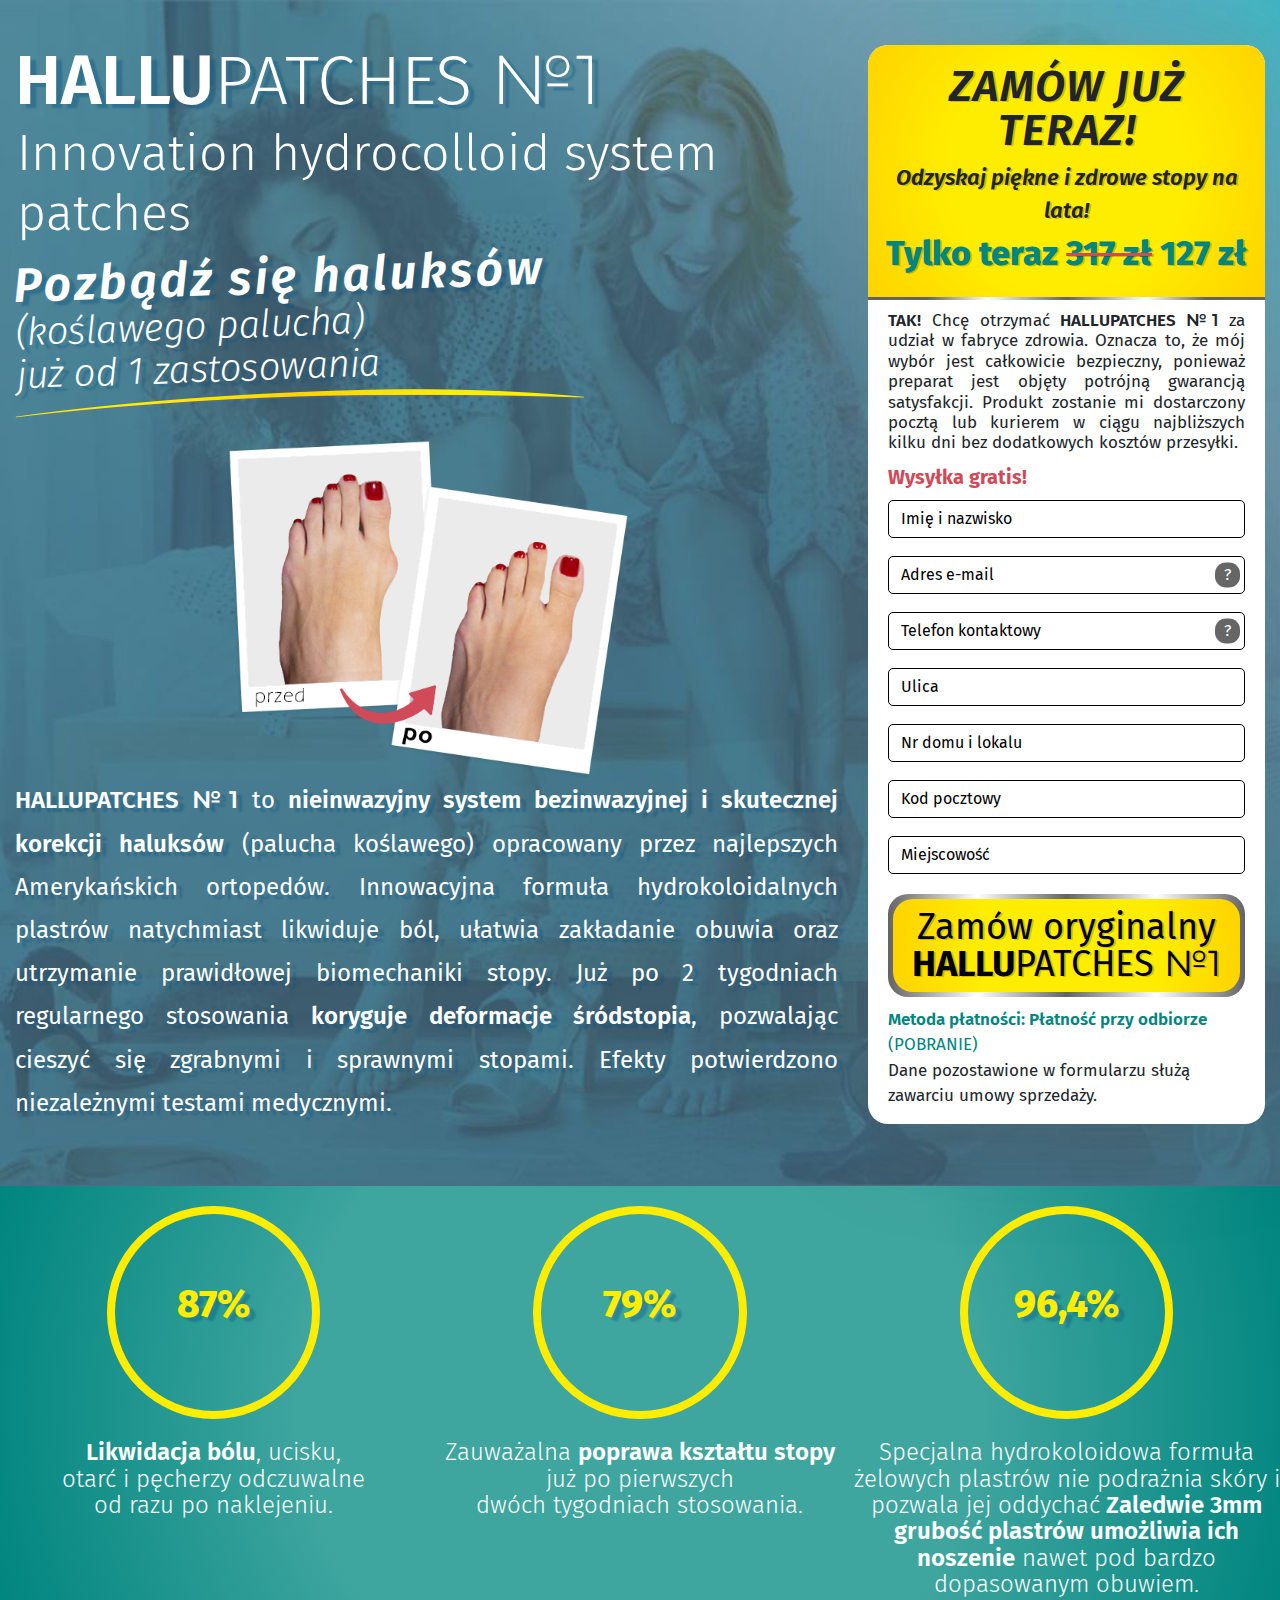
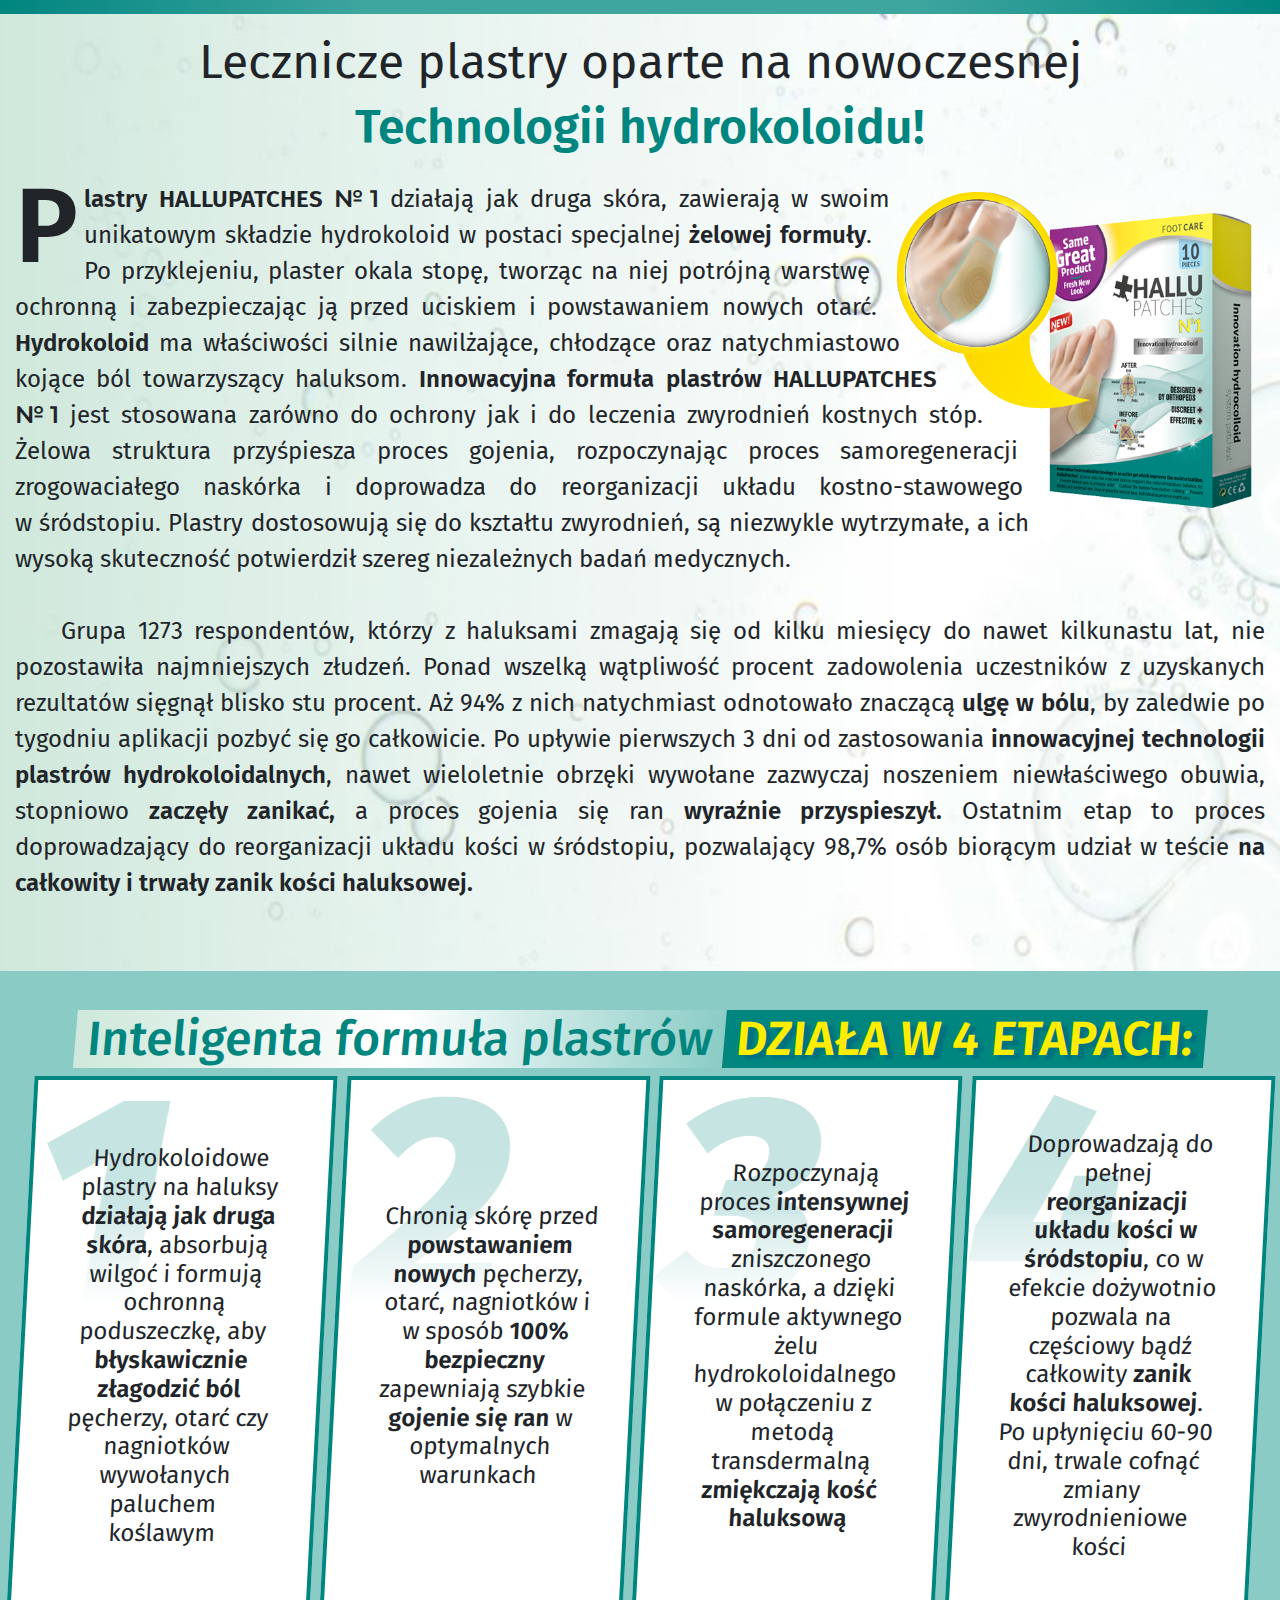
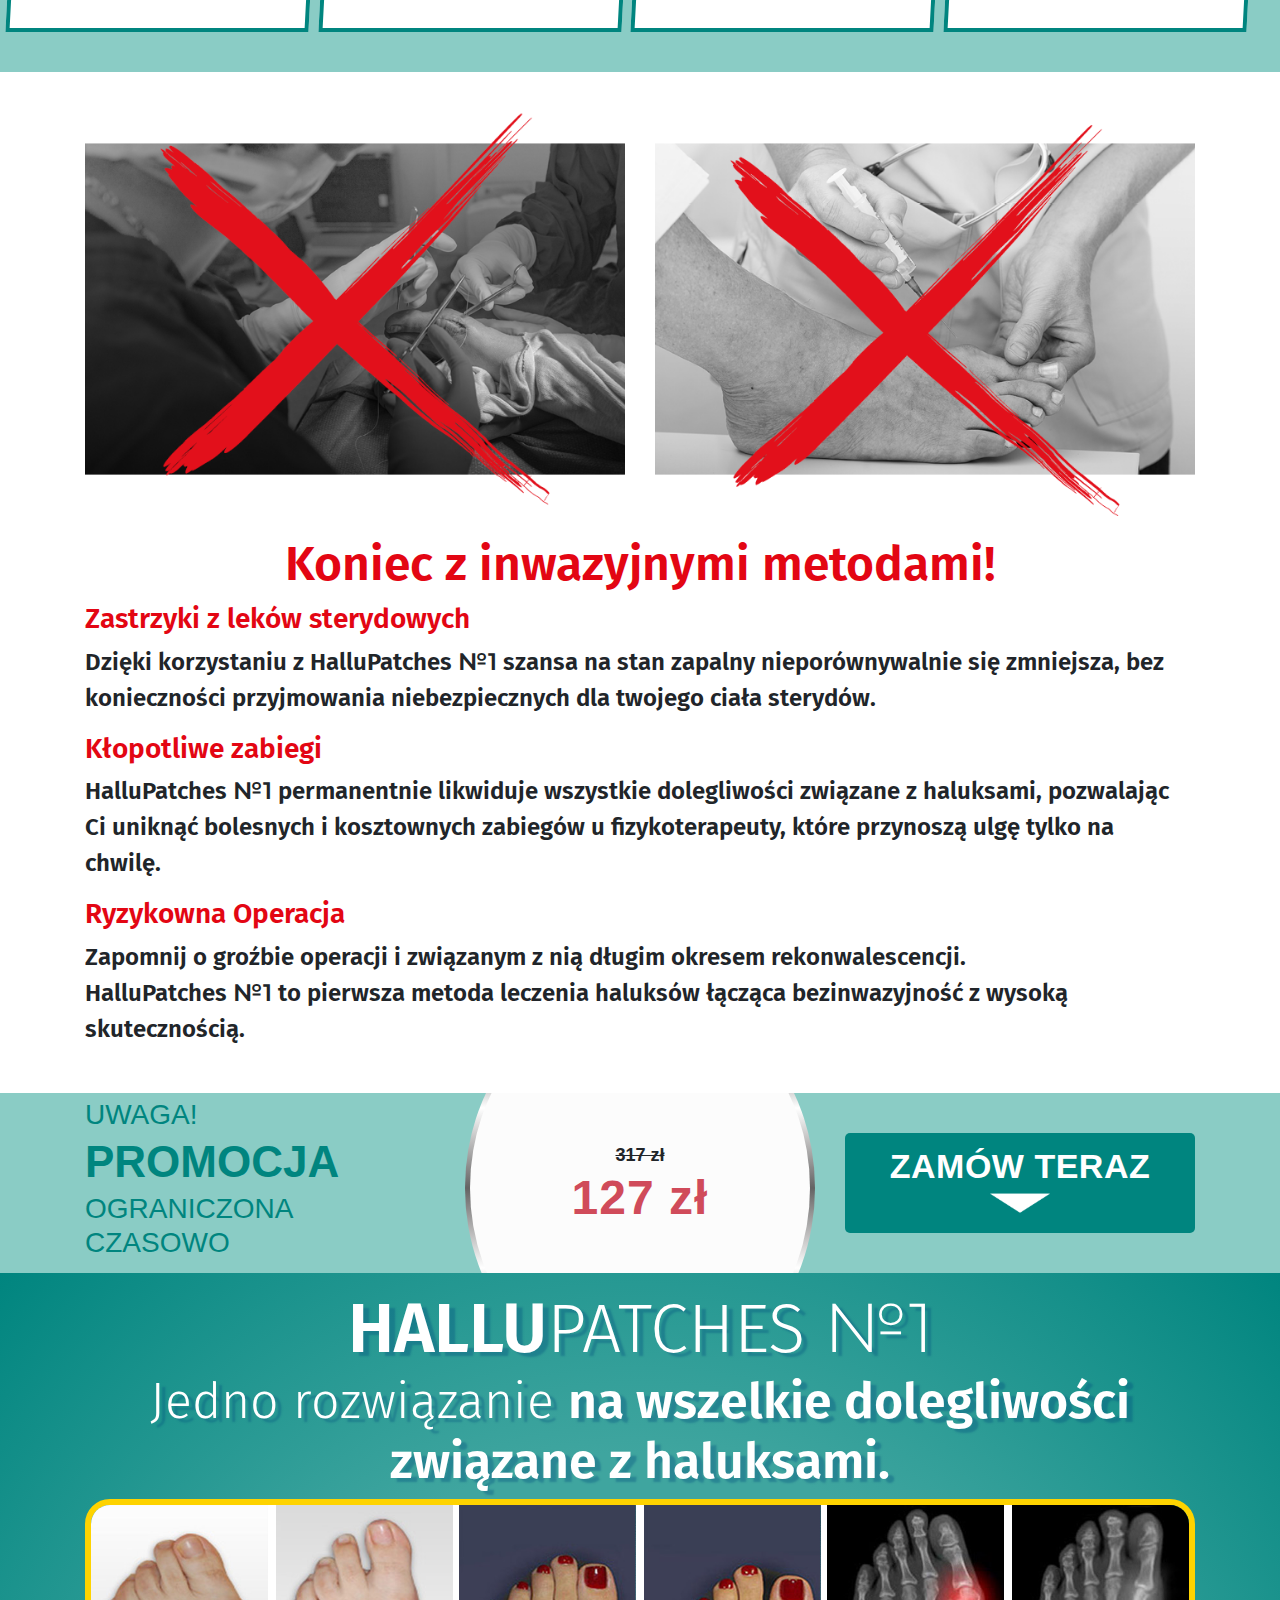
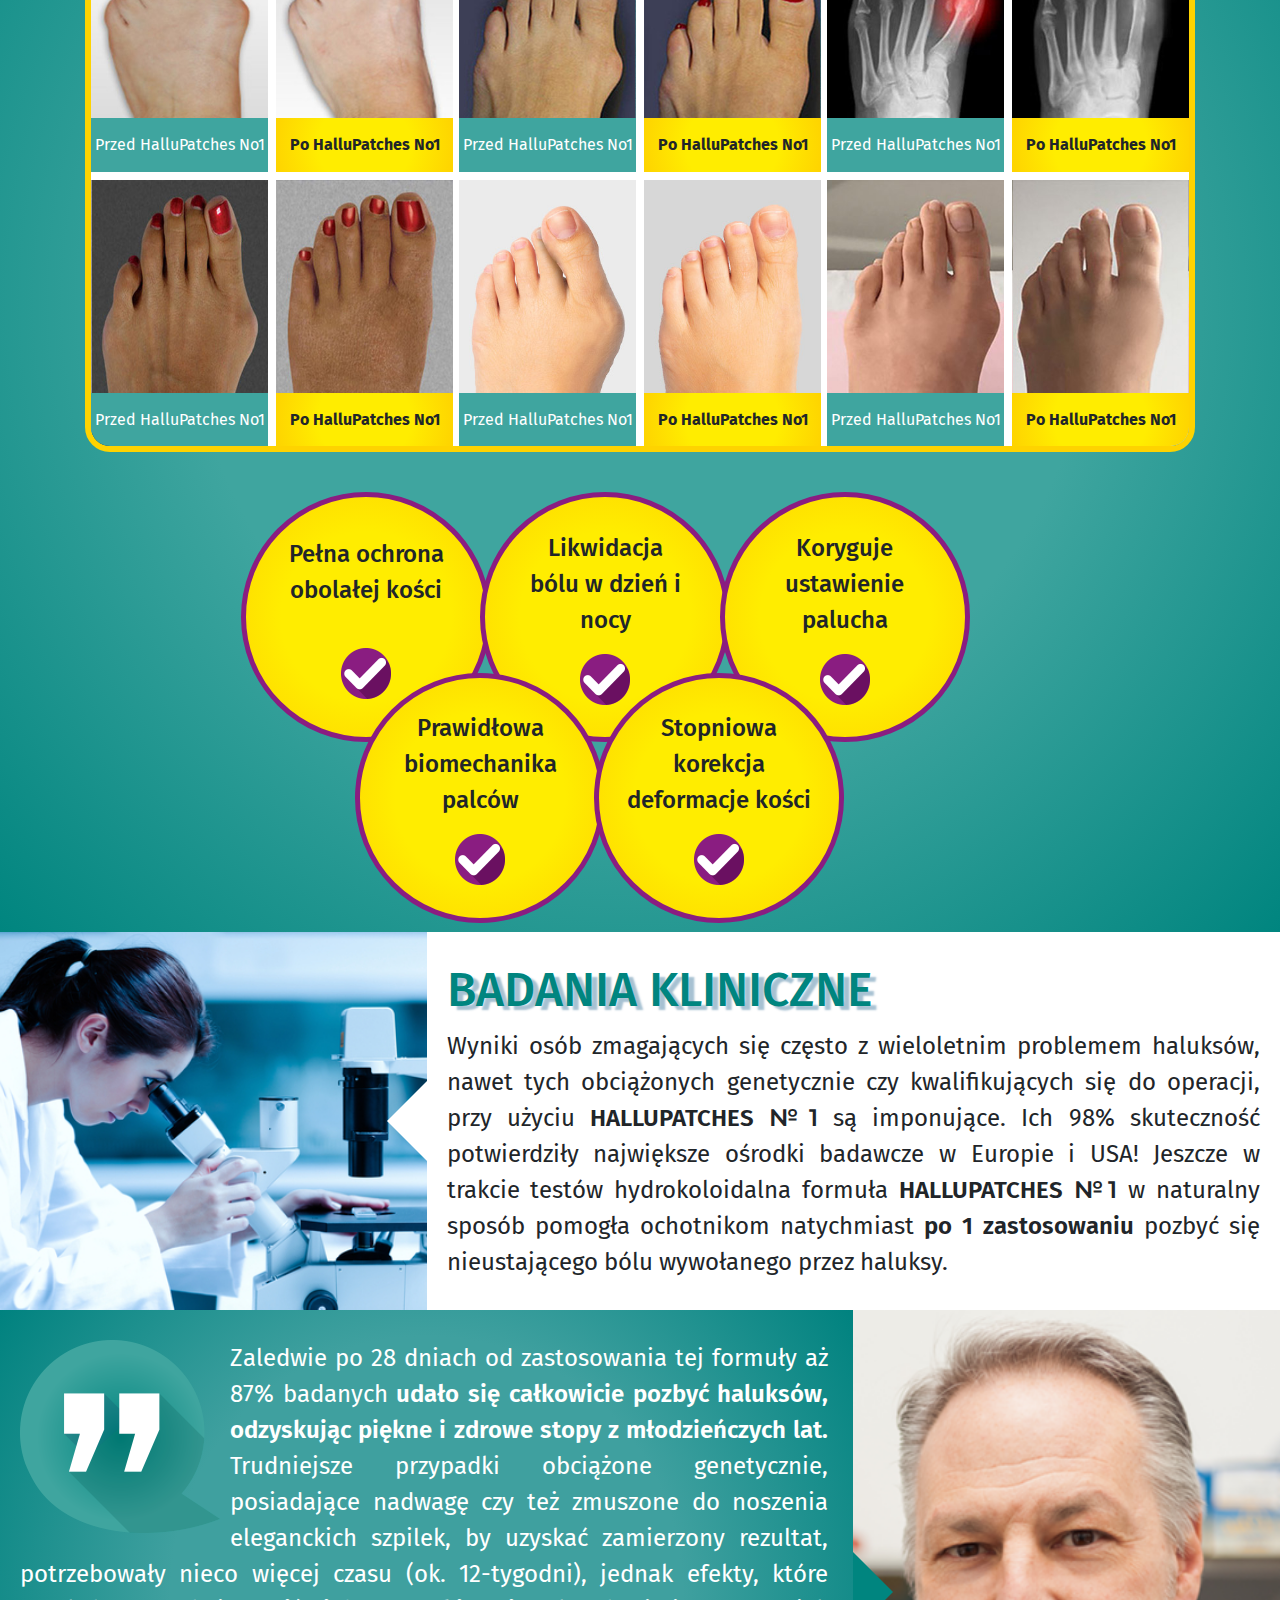
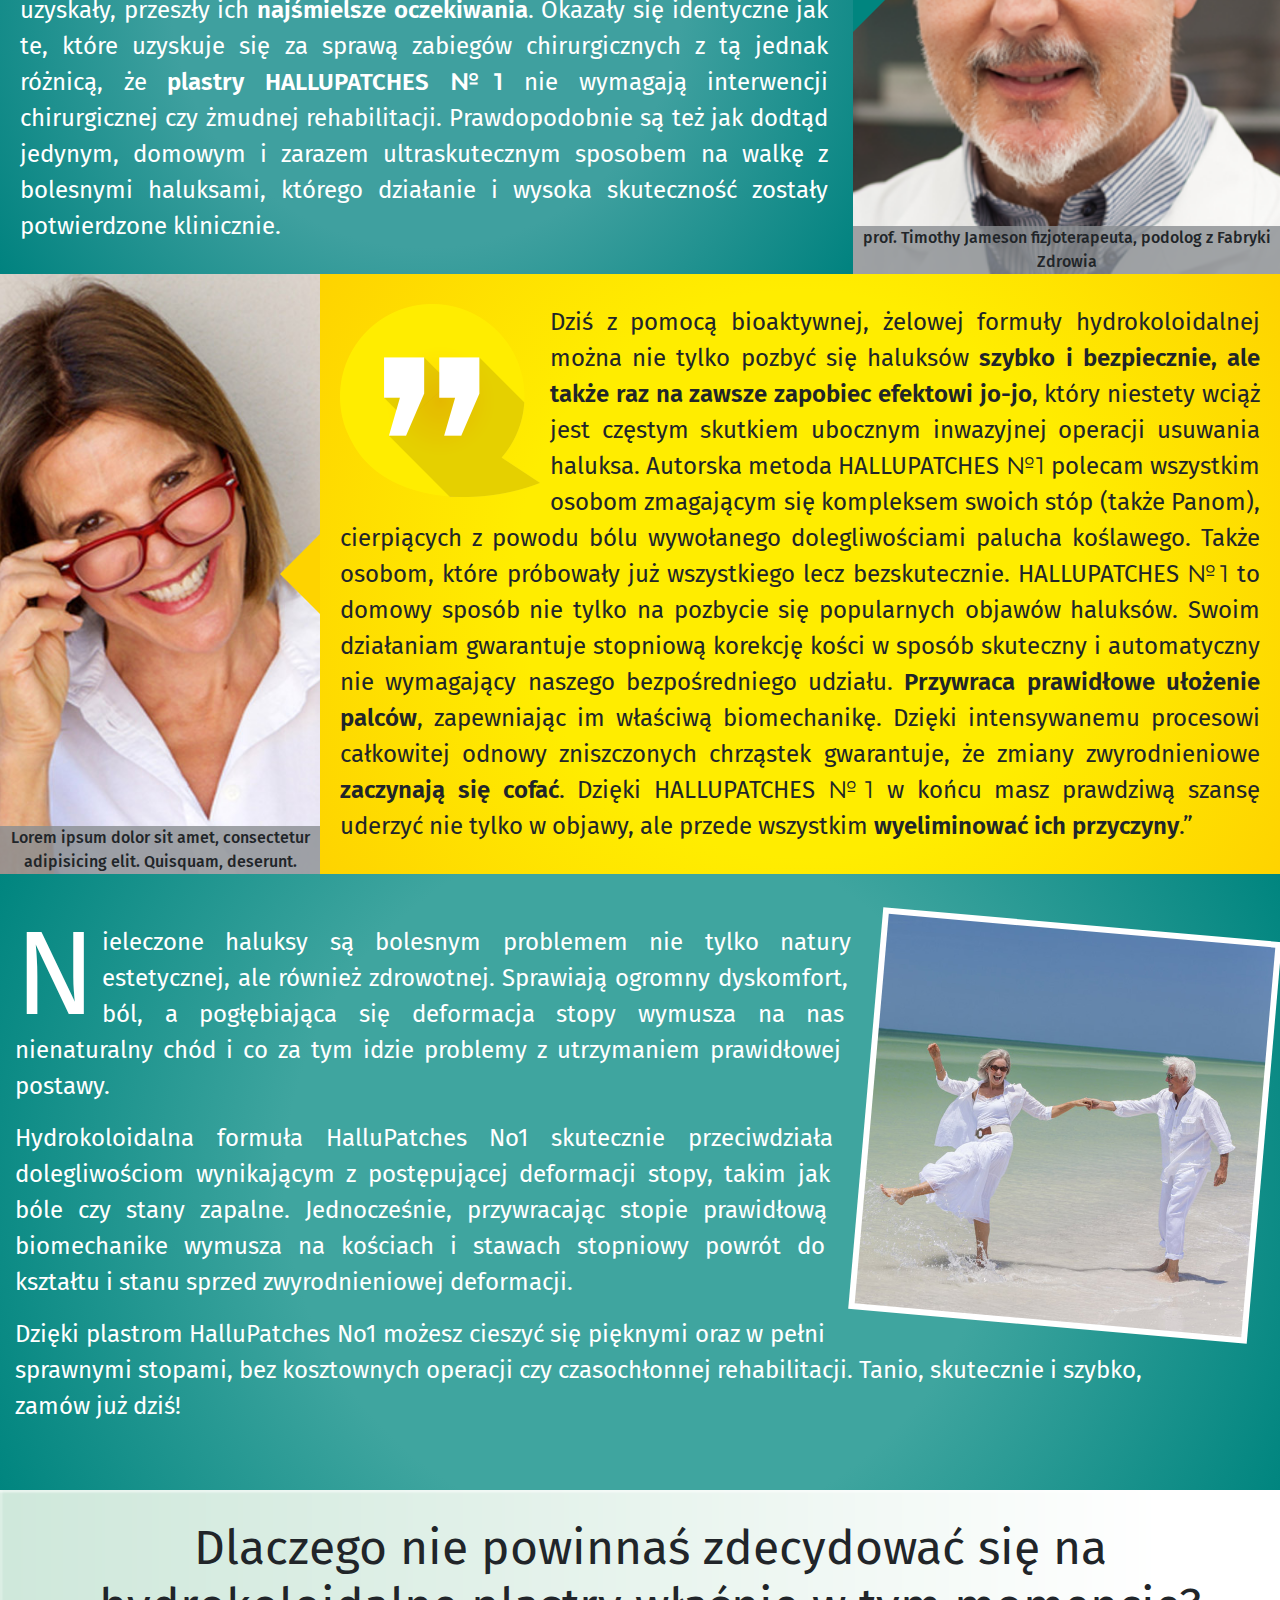
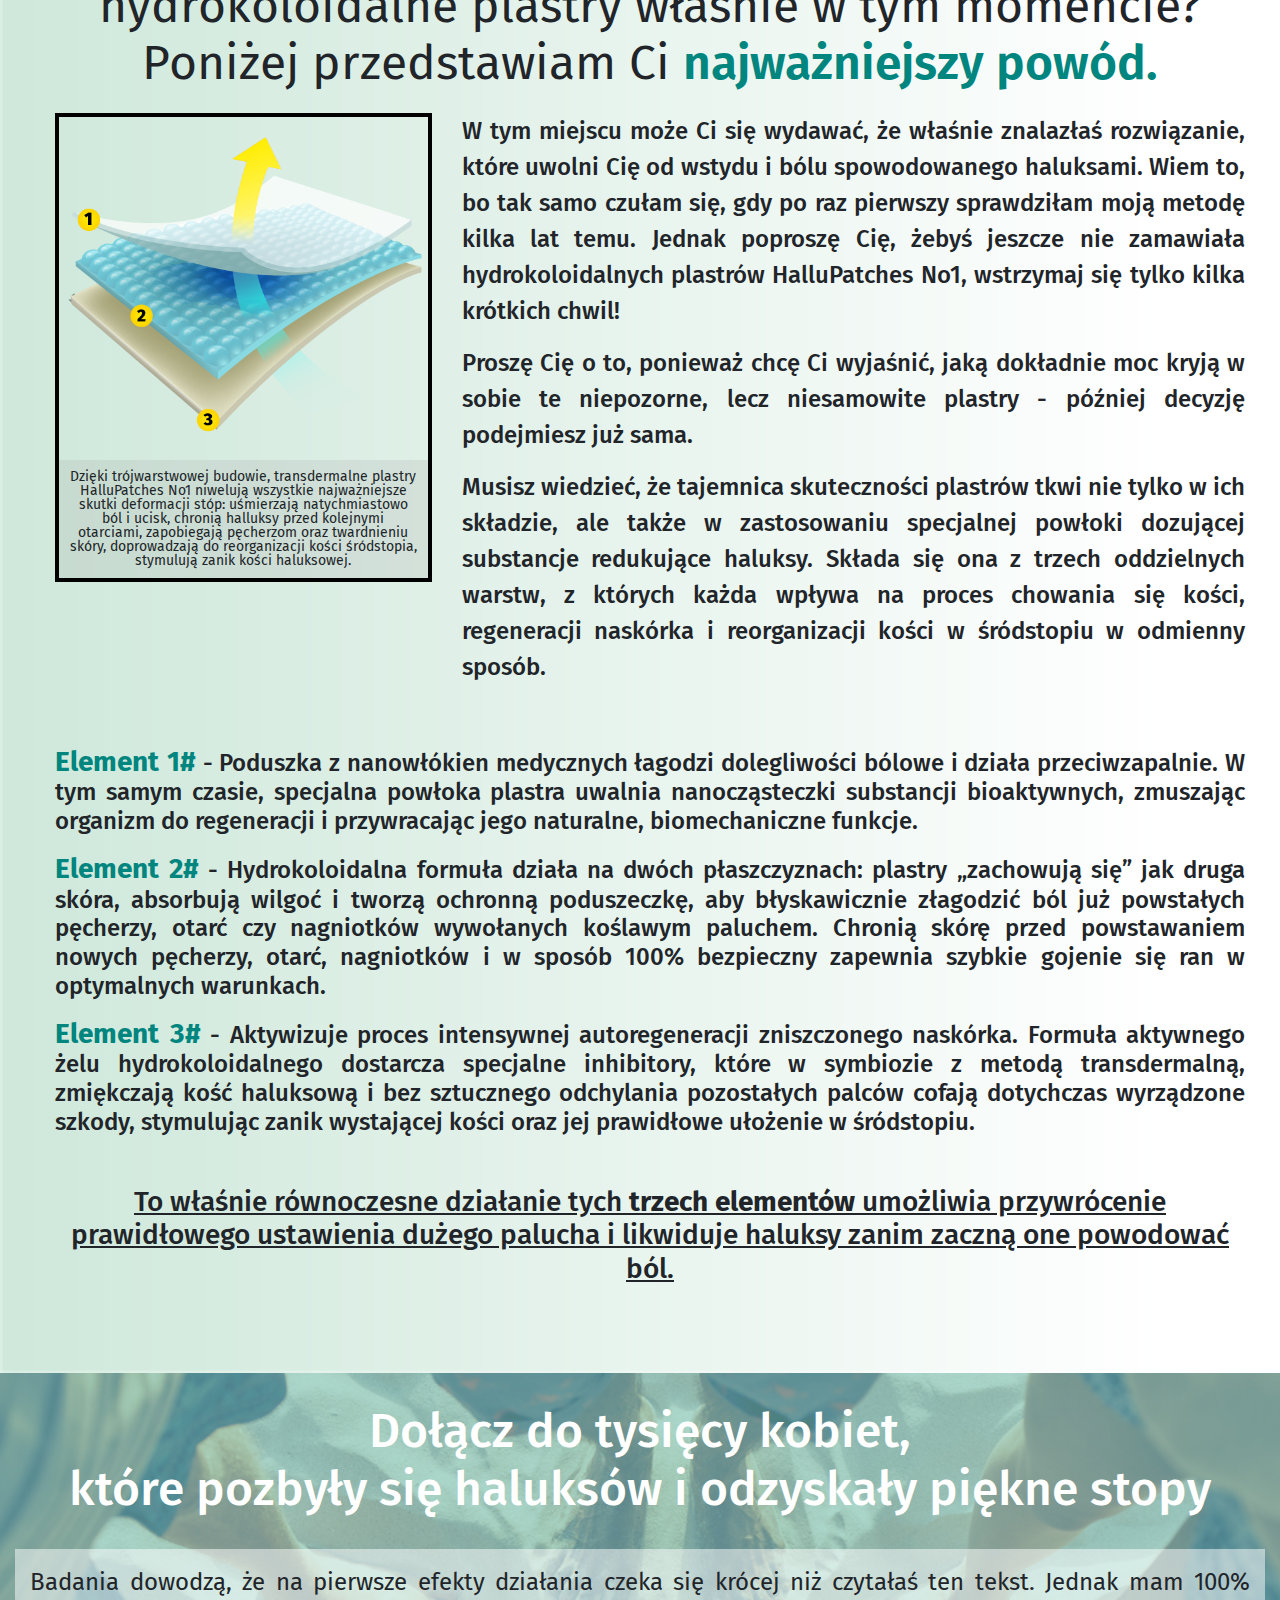
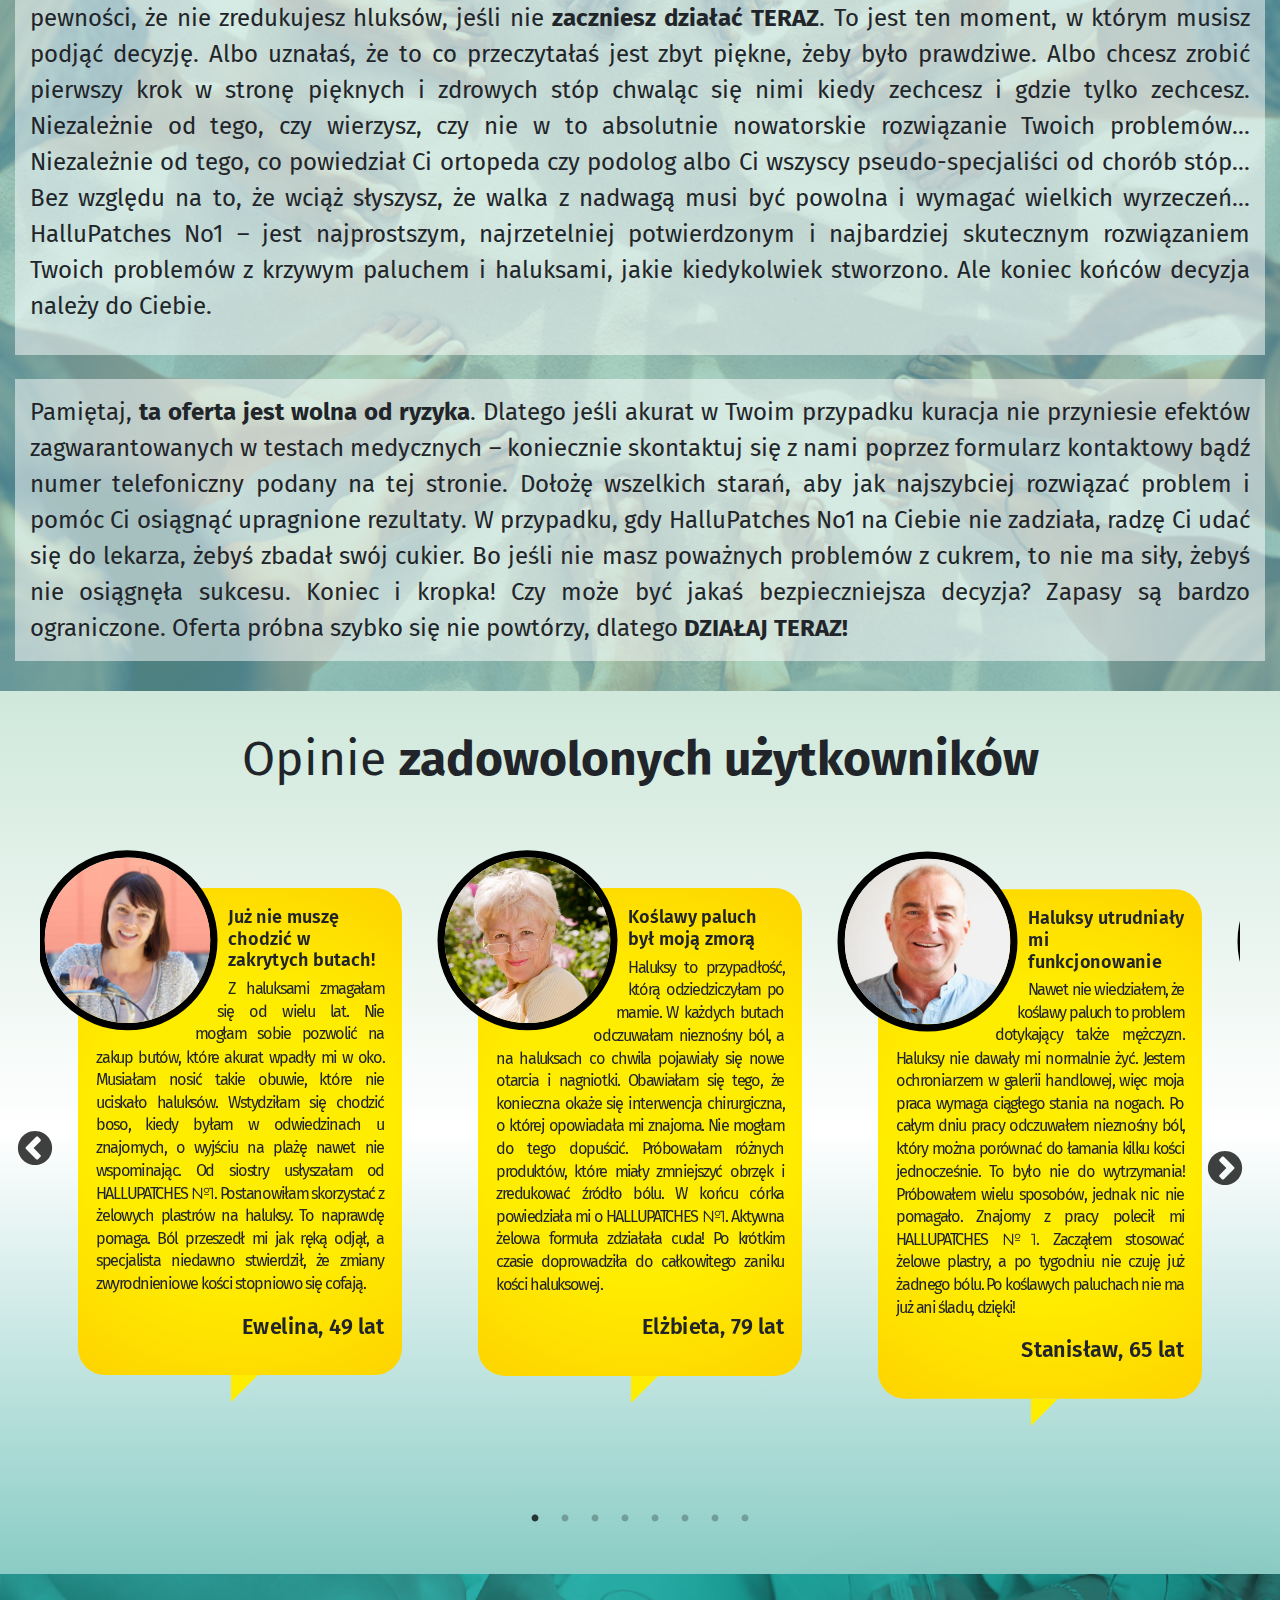
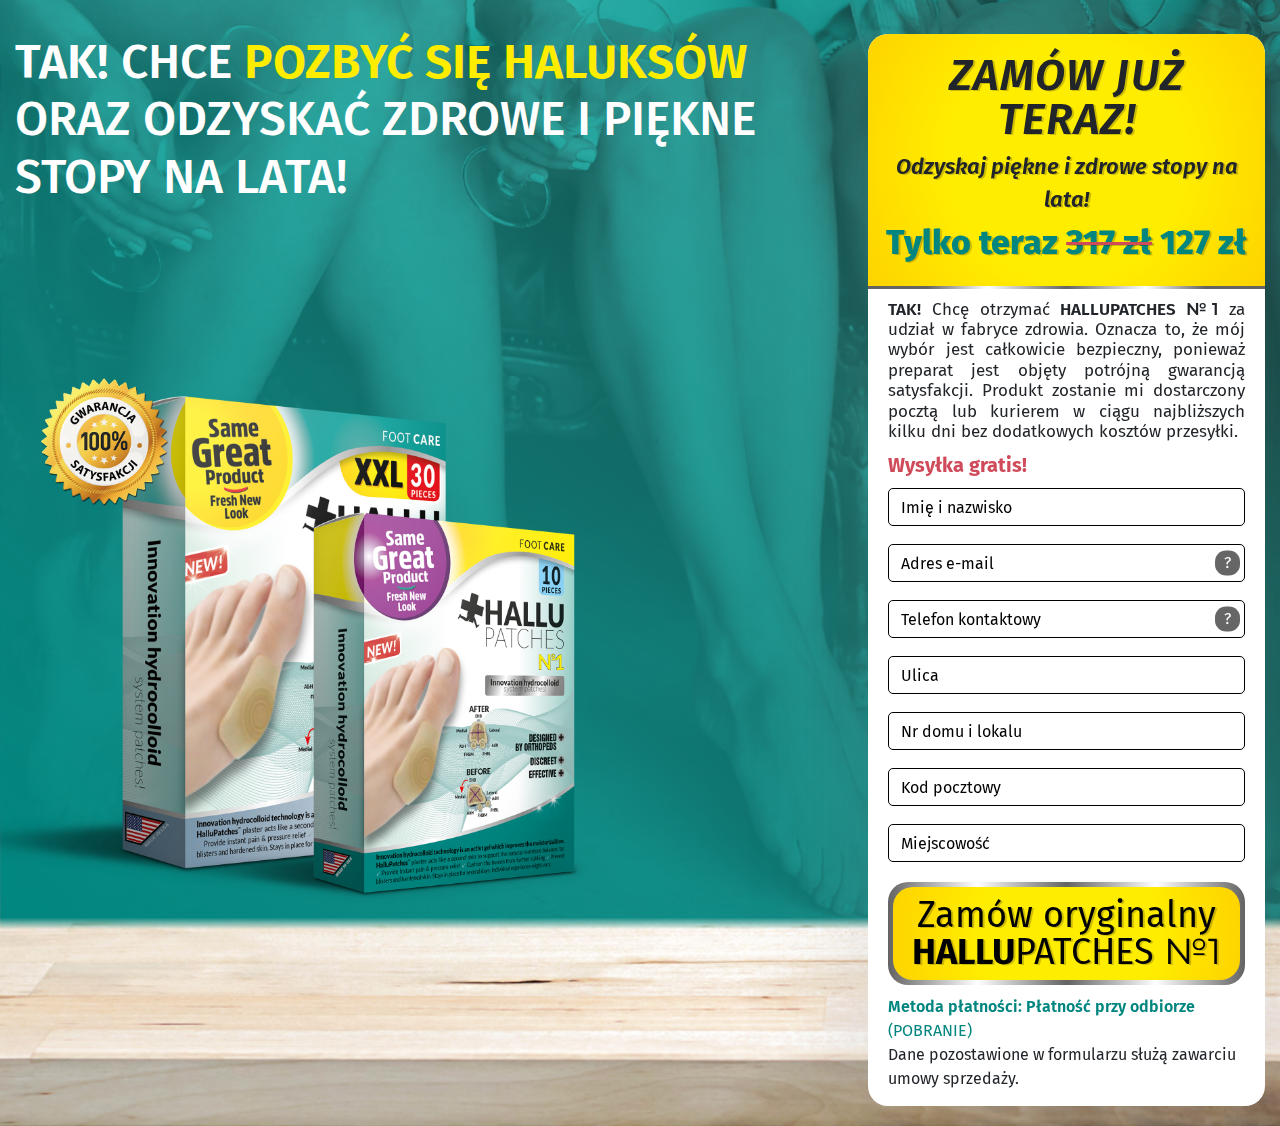
<file: index.html>
<!DOCTYPE html>
<html lang="pl">

<head>
    <meta charset="UTF-8">
    <title>Document</title>
    <meta name="viewport" content="width=device-width, initial-scale=1, shrink-to-fit=no">
    <meta http-equiv="x-ua-compatible" content="ie=edge">
    <link rel="stylesheet" href="https://maxcdn.bootstrapcdn.com/bootstrap/4.0.0-beta.2/css/bootstrap.min.css">
    <link rel="stylesheet" href="https://use.fontawesome.com/releases/v5.7.2/css/all.css" integrity="sha384-fnmOCqbTlWIlj8LyTjo7mOUStjsKC4pOpQbqyi7RrhN7udi9RwhKkMHpvLbHG9Sr" crossorigin="anonymous">
    <link href="https://fonts.googleapis.com/css?family=Fira+Sans:300,300i,400,400i,500,600,800,800i&display=swap" rel="stylesheet">
    <link href="https://fonts.googleapis.com/css?family=Montserrat:400,800&display=swap" rel="stylesheet">
    <link rel="stylesheet" href="assets/css/main.css">
    <link rel="stylesheet" href="assets/css/form.css">
    <link rel="stylesheet" href="assets/css/responsive.css">
    <link rel="stylesheet" href="assets/css/slick.css">
    <link rel="stylesheet" href="assets/css/slick-theme.css">
</head>

<body>
    <header>
        <div class="container">
            <div class="row">
                <div class="col-lg-8">
                    <h1 class="white">
                        <span class="bold">HALLU</span>PATCHES <span class="dif">&#8470;1</span>
                        <br />
                    </h1>
                    <h4>Innovation hydrocolloid system patches</h4>

                    <h2 class="white slanted-text"><span class="bold">Pozbądź się haluksów</span><br /> <span class="small">(koślawego palucha) <br / class="d-lg-block d-none"> już od 1 zastosowania</span></h2>
                    <img class="yellow-line" src="assets/img/yellow-line.png" alt="yellow-line">

                    <img class="product" src="assets/img/2_foto.png" alt="">

                    <p class="white text-justify header-text">
                        <span class="bold">HALLUPATCHES <span class="dif">&#8470;1</span></span> to <span class="bold">nieinwazyjny system bezinwazyjnej i skutecznej korekcji haluksów</span> (palucha koślawego) opracowany przez najlepszych Amerykańskich ortopedów. Innowacyjna formuła hydrokoloidalnych plastrów natychmiast likwiduje ból, ułatwia zakładanie obuwia oraz utrzymanie prawidłowej biomechaniki stopy. Już po 2 tygodniach regularnego stosowania <span class="bold">koryguje deformacje śródstopia</span>, pozwalając cieszyć się zgrabnymi i sprawnymi stopami. Efekty potwierdzono niezależnymi testami medycznymi.
                    </p>
                </div>
                <div class="col-lg-4">
                    <form id="shippingForm" action="special-offer.html" class="form" data-toggle="validator">
                        <legend>
                            <p class="mb-2" style="letter-spacing: 1.2px; line-height: 1;">ZAMÓW JUŻ TERAZ!</p>
                            <p id="legend-txt" class="text-center">Odzyskaj piękne i zdrowe stopy na lata!</p>

                            <p class="normal">Tylko teraz <span class="outer"><span class="line">317 zł</span></span> 127 zł</p>
                        </legend>
                        <div class="gray-line"></div>
                        <span class="form-txt text-justify form-header mb-2"><span class="bold">TAK!</span> Chcę otrzymać <span class="bold">HALLUPATCHES <span class="dif">&#8470;1</span></span> za udział w fabryce zdrowia. Oznacza to, że mój wybór jest całkowicie bezpieczny, ponieważ preparat jest objęty potrójną gwarancją satysfakcji. Produkt zostanie mi dostarczony pocztą lub kurierem w ciągu najbliższych kilku dni bez dodatkowych kosztów przesyłki.</span>
                        <span class="form-txt" style="font-weight: 700; color: #d04b5a;; font-size: 20px;">Wysyłka gratis!</span>
                        <div class="form-el">
                            <label for="name"></label>
                            <input id="orderFormName" required type="text" name="name" class="form-control" placeholder="Imię i nazwisko">
                        </div>
                        <div class="form-el">
                            <label for="email"></label>
                            <div class="input-tooltip">
                                <div class="myTooltip" id="tooltipMail" data-toggle="tooltip" data-placement="top" title="Dlaczego to jest ważne? Na Twój adres e-mail otrzymasz od nas potwierdzenie zamówienia oraz dodatkowe informacje takie jak link do śledzenia online statusu realizacji i dostawy zamówienia.">?</div>
                                <input id="orderFromMail" class="form-control" placeholder="Adres e-mail" oninvalid="this.setCustomValidity('Adres email jest nieprawidłowo wpisany. Prosimy o dokładne wpisanie adresu, gdyż jest on niezbędny w procesie weryfikacji zamówienia.')" oninput="this.setCustomValidity('')" required id="email" type="email" name="email">
                            </div>
                        </div>
                        <div class="form-el">
                            <label for="phone"></label>
                            <div class="input-tooltip">
                                <input id="orderFormPhone" class="form-control" placeholder="Telefon kontaktowy" oninvalid="this.setCustomValidity('Numer telefonu jest nieprawidłowo wpisany. Prosimy o dokładne wpisanie numeru, gdyż jest on niezbędny w procesie weryfikacji zamówienia.')" oninput="this.setCustomValidity('')" required id="phone" type="text" pattern="(?<!\w)(\(?(\+|00)?48\)?)?[ -]?\d{3}[ -]?\d{3}[ -]?\d{3}(?!\w)" name="phone">
                                <div class="myTooltip" id="tooltipPhone" data-toggle="tooltip" data-placement="top" title="Dlaczego muszę podać nr telefonu? Podany nr zostanie automatycznie autoryzowany do kontaktu z naszym biurem obsługi klienta. Na podany numer może również kontaktować się firma kurierska w celu umówienia dogodnego dla Państwa terminu odbioru przesyłki">?</div>
                            </div>
                        </div>
                        <div class="form-el">
                            <label for="adress"></label>
                            <input id="orderFormAdress" required type="text" name="adress" class="form-control" placeholder="Ulica">
                        </div>
                        <div class="form-el">
                            <label for="adress-cdn"></label>
                            <input id="orderFormAdressCdn" required type="text" name="adress-cdn" pattern="(?=.*\d).{1,}" class="form-control" placeholder="Nr domu i lokalu">
                        </div>
                        <div class="form-el">
                            <label for="postCode"></label>
                            <div class="form-el--postCode">
                                <input id="orderFormCode" required id="postalCode" type="text" pattern="\d{2}-\d{3}" name="postalCode" class="form-control post-code" placeholder="Kod pocztowy" oninvalid="this.setCustomValidity('Niepoprawny format kodu pocztowego np. 01-234')" oninput="this.setCustomValidity('')">
                            </div>
                        </div>
                        <div class="form-el">
                            <label for="city"></label>
                            <input id="orderFormCity" required type="text" name="city" class="form-control" placeholder="Miejscowość">
                        </div>
                        <div class="wrap-btn">
                            <button id="orderFormBtn" type="submit" class="btn-order preventPopup">
                                <span class="btn-text">
                                    Zamów oryginalny <b>HALLU</b>PATCHES <span class="dif">&#8470;1</span>
                                </span>
                            </button>
                        </div>
                        <span class="form-txt" style="font-size: 17px; color: rgb(0, 133, 127);"><span class="bold">Metoda płatności: Płatność przy odbiorze</span> <br />(POBRANIE)</span>

                        <span class="form-txt " style="font-size: 17px;">Dane pozostawione w formularzu służą zawarciu umowy sprzedaży.</span>
                    </form>
                </div>
            </div>
        </div>
    </header>

    <section id="effectiveness">
        <div class="container">
            <div class="row">
                <div class="col-md-4 px-0">
                    <div class="circle">
                        <p class="circle-text">87%</p>
                    </div>
                    <p>
                        <span class="bold">Likwidacja bólu</span>, ucisku, <br /> otarć i pęcherzy odczuwalne <br /> od razu po naklejeniu.
                    </p>
                </div>
                <div class="col-md-4 px-0">
                    <div class="circle">
                        <p class="circle-text">79%</p>
                    </div>
                    <p>
                        Zauważalna <span class="bold">poprawa kształtu stopy</span> <br /> już po pierwszych <br /> dwóch tygodniach stosowania.
                    </p>
                </div>
                <div class="col-md-4 px-0">
                    <div class="circle">
                        <p class="circle-text">96,4%</p>
                    </div>
                    <p>
                        Specjalna hydrokoloidowa formuła żelowych plastrów nie podrażnia skóry i pozwala jej oddychać<span class="bold"> Zaledwie 3mm grubość plastrów umożliwia ich noszenie</span> nawet pod bardzo dopasowanym obuwiem.
                    </p>
                </div>
            </div>
        </div>
    </section>

    <section id="merge">
        <section id="about">
            <div class="container">
                <h2 class="text-center">Lecznicze plastry oparte na nowoczesnej </h2>
                <h2 class="green text-center mb-4">
                    <span class="bold">Technologii hydrokoloidu!</span>
                </h2>
                <div class="newspaper gray text-justify">
                    <p><img class="d-none d-md-block" src="assets/img/Stopa_z_plastrem_lupa.png" alt="">
                        <span class="bold">Plastry HALLUPATCHES <span class="dif">&#8470;1</span></span> działają jak druga skóra, zawierają w swoim unikatowym składzie hydrokoloid w postaci specjalnej <span class="bold">żelowej formuły</span>. Po przyklejeniu, plaster okala stopę, tworząc na niej potrójną warstwę ochronną i zabezpieczając ją przed uciskiem i powstawaniem nowych otarć. <span class="bold">Hydrokoloid</span> ma właściwości silnie nawilżające, chłodzące oraz natychmiastowo kojące ból towarzyszący haluksom. <span class="bold">Innowacyjna formuła plastrów HALLUPATCHES <span class="dif">&#8470;1</span></span> jest stosowana zarówno do ochrony jak i do leczenia zwyrodnień kostnych stóp. Żelowa struktura przyśpiesza proces gojenia, rozpoczynając proces samoregeneracji zrogowaciałego naskórka i doprowadza do reorganizacji układu kostno-stawowego w śródstopiu. Plastry dostosowują się do kształtu zwyrodnień, są niezwykle wytrzymałe, a ich wysoką skuteczność potwierdził szereg niezależnych badań medycznych.
                        <br /><br />
                        &nbsp;&nbsp;&nbsp;&nbsp;Grupa 1273 respondentów, którzy z haluksami zmagają się od kilku miesięcy do nawet kilkunastu lat, nie pozostawiła najmniejszych złudzeń. Ponad wszelką wątpliwość procent zadowolenia uczestników z uzyskanych rezultatów sięgnął blisko stu procent. Aż 94% z nich natychmiast odnotowało znaczącą <span class="bold">ulgę w bólu</span>, by zaledwie po tygodniu aplikacji pozbyć się go całkowicie. Po upływie pierwszych 3 dni od zastosowania <span class="bold">innowacyjnej technologii plastrów hydrokoloidalnych</span>, nawet wieloletnie obrzęki wywołane zazwyczaj noszeniem niewłaściwego obuwia, stopniowo <span class="bold">zaczęły zanikać,</span> a proces gojenia się ran <span class="bold">wyraźnie przyspieszył.</span> Ostatnim etap to proces doprowadzający do reorganizacji układu kości w śródstopiu, pozwalający 98,7% osób biorącym udział w teście <span class="bold">na całkowity i trwały zanik kości haluksowej.</span></p>
                </div>
            </div>
        </section>

        <section id="stages">
            <div class="container">
                <div class="row">
                    <div class="slant text-center">
                        <h2 class="text-center">
                            <span class="elo">&nbsp;Inteligenta formuła plastrów </span><span class="olo bold">&nbsp;DZIAŁA W 4 ETAPACH:&nbsp;</span>
                        </h2>
                    </div>

                    <div class="row">
                        <div class="col-xl-3 mb-xl-0 mb-3 cutout-box">
                            <div class="cutout nr1">
                                <p>
                                    Hydrokoloidowe plastry na haluksy <span class="bold">działają jak druga skóra</span>, absorbują wilgoć i formują ochronną poduszeczkę, aby <span class="bold">błyskawicznie złagodzić ból</span> pęcherzy, otarć czy nagniotków wywołanych paluchem koślawym
                                </p>
                            </div>
                            <img src="assets/img/arrow.png" alt="" class="arrow">
                        </div>
                        <div class="col-xl-3 mb-xl-0 mb-3 cutout-box">
                            <div class="cutout-2 nr2">
                                <p>
                                    Chronią skórę przed <span class="bold">powstawaniem nowych</span> pęcherzy, otarć, nagniotków i w sposób <span class="bold">100% bezpieczny</span> zapewniają szybkie <span class="bold">gojenie się ran</span> w optymalnych warunkach
                                </p>
                            </div>
                            <img src="assets/img/arrow.png" alt="" class="arrow">
                        </div>
                        <div class="col-xl-3 mb-xl-0 mb-3 cutout-box">
                            <div class="cutout-2 nr3">
                                <p>
                                    Rozpoczynają proces <span class="bold">intensywnej samoregeneracji</span> zniszczonego naskórka, a dzięki formule aktywnego żelu hydrokoloidalnego w połączeniu z metodą transdermalną <span class="bold">zmiękczają kość haluksową</span>
                                </p>
                            </div>
                            <img src="assets/img/arrow.png" alt="" class="arrow">
                        </div>
                        <div class="col-xl-3 mb-xl-0 mb-3 cutout-box">
                            <div class="cutout-3 nr4">
                                <p>
                                    Doprowadzają do pełnej <span class="bold">reorganizacji układu kości w śródstopiu</span>, co w efekcie dożywotnio pozwala na częściowy bądź całkowity <span class="bold">zanik kości haluksowej</span>. Po upłynięciu 60-90 dni, trwale cofnąć zmiany zwyrodnieniowe kości
                                </p>
                            </div>
                        </div>
                    </div>
                </div>
            </div>
        </section>
    </section>

    <section id="over">
        <div class="container">
            <div class="row">
                <div class="col-md-6 col-12 img-box">
                    <img src="assets/img/Operacja.png" alt="">
                </div>
                <div class="col-md-6 col-12 img-box">
                    <img src="assets/img/Zastrzyk.png" alt="">
                </div>
            </div>

            <h2 class="red text-center">Koniec z inwazyjnymi metodami!</h2>

            <h3 class="red">Zastrzyki z leków sterydowych</h3>
            <p class="gray">
                Dzięki korzystaniu z HalluPatches <span class="dif">&#8470;1</span> szansa na stan zapalny nieporównywalnie się zmniejsza,
                bez konieczności przyjmowania niebezpiecznych dla twojego ciała sterydów.
            </p>

            <h3 class="red">Kłopotliwe zabiegi</h3>
            <p class="gray">
                HalluPatches <span class="dif">&#8470;1</span> permanentnie likwiduje wszystkie dolegliwości związane z haluksami,
                pozwalając Ci uniknąć bolesnych i kosztownych zabiegów u fizykoterapeuty, które przynoszą ulgę tylko na chwilę.
            </p>

            <h3 class="red">Ryzykowna Operacja</h3>
            <p class="gray">
                Zapomnij o groźbie operacji i związanym z nią długim okresem rekonwalescencji.
                <br />
                HalluPatches <span class="dif">&#8470;1</span> to pierwsza metoda leczenia haluksów łącząca bezinwazyjność z wysoką skutecznością.
            </p>
        </div>
    </section>

    <section id="promo">
        <div class="container">
            <div class="row">
                <div class="col-lg-4 first-box">
                    <h3>
                        UWAGA!
                    </h3>
                    <h2><span class="bold">PROMOCJA</span></h2>
                    <h3>OGRANICZONA <br /> CZASOWO</h3>
                </div>
                <div class="col-lg-4">
                    <div class="grad">
                        <div class="middle-box">
                            <s><b>317 zł</b></s>
                            <h2 class="middle">127 zł</h2>
                        </div>
                    </div>
                </div>
                <div class="col-lg-4 right-box"><a class="order-link" href="#order"><button>ZAMÓW TERAZ <br />
                            <img class="promo-arrow" src="assets/img/WHITE-ARROW.png" alt=""></button></a>
                </div>
            </div>
        </div>
    </section>

    <section id="effects">
        <div class="container">
            <h1 class="white text-center"><span class="bold">HALLU</span>PATCHES <span class="dif">&#8470;1</span></h1>
            <h4 class="white text-center">Jedno rozwiązanie <span class="bold">na wszelkie dolegliwości związane z haluksami.</span></h4>

            <div class="effects-box-2 container">
                <div class="row">
                    <div class="col-lg-4 col-md-6 bor top first-pair left-pair">
                        <div class="row">
                            <div class="col-6 half left first">
                                <img src="assets/img/effects/hallu_1-1.jpg" alt="">
                                <div class="green-box">
                                    Przed HalluPatches No1
                                </div>
                            </div>
                            <div class="col-6 half right">
                                <img src="assets/img/effects/hallu_1-2.jpg" alt="">
                                <div class="yellow-box">
                                    Po HalluPatches No1
                                </div>
                            </div>
                        </div>
                    </div>
                    <div class="col-lg-4 col-md-6 center top first-pair right-pair no-right">
                        <div class="row">
                            <div class="col-6 half left">
                                <img src="assets/img/effects/hallu_3-1.jpg" alt="">
                                <div class="green-box">
                                    Przed HalluPatches No1
                                </div>
                            </div>
                            <div class="col-6 half right">
                                <img src="assets/img/effects/hallu_3-2.jpg" alt="">
                                <div class="yellow-box">
                                    Po HalluPatches No1
                                </div>
                            </div>
                        </div>
                    </div>
                    <div class="col-lg-4 col-md-6 bor-2 top second-pair left-pair no-left">
                        <div class="row">
                            <div class="col-6 half left">
                                <img src="assets/img/effects/hallu_7-1.jpg" alt="">
                                <div class="green-box">
                                    Przed HalluPatches No1
                                </div>
                            </div>
                            <div class="col-6 half right">
                                <img src="assets/img/effects/hallu_7-2.jpg" alt="">
                                <div class="yellow-box">
                                    Po HalluPatches No1
                                </div>
                            </div>
                        </div>
                    </div>

                    <div class="col-lg-4 col-md-6 bor second-pair right-pair no-right">
                        <div class="row">
                            <div class="col-6 half left">
                                <img src="assets/img/effects/hallu_4-1.jpg" alt="">
                                <div class="green-box">
                                    Przed HalluPatches No1
                                </div>
                            </div>
                            <div class="col-6  half right">
                                <img src="assets/img/effects/hallu_4-2.jpg" alt="">
                                <div class="yellow-box">
                                    Po HalluPatches No1
                                </div>
                            </div>
                        </div>
                    </div>
                    <div class="col-lg-4 col-md-6 center left-pair no-left">
                        <div class="row">
                            <div class="col-6 half left">
                                <img src="assets/img/effects/hallu_8-1.jpg" alt="">
                                <div class="green-box">
                                    Przed HalluPatches No1
                                </div>
                            </div>
                            <div class="col-6 half right">
                                <img src="assets/img/effects/hallu_8-2.jpg" alt="">
                                <div class="yellow-box">
                                    Po HalluPatches No1
                                </div>
                            </div>
                        </div>
                    </div>
                    <div class="col-lg-4  col-md-6 bor-2 last-right right-pair">
                        <div class="row">
                            <div class="col-6 half left no-bottom">
                                <img src="assets/img/effects/hallu_6-1.jpg" alt="">
                                <div class="green-box">
                                    Przed HalluPatches No1
                                </div>
                            </div>
                            <div class="col-6 half right no-bottom">
                                <img src="assets/img/effects/hallu_6-2.jpg" alt="">
                                <div class="yellow-box">
                                    Po HalluPatches No1
                                </div>
                            </div>
                        </div>
                    </div>
                </div>
            </div>

            <div class="row">

                <div class="circle-box">
                    <div class="circle-2 round-box1">
                        <div>
                            <p> Pełna ochrona
                                obolałej kości</p>
                            <br />
                           
                            <img src="assets/img/check.png" alt="">
                        </div>
                    </div>
                    <div class="circle-2 round-box2">
                        <div>
                            <p>Likwidacja
                                bólu
                                w dzień i nocy</p>
                         
                            <img src="assets/img/check.png" alt="">
                        </div>
                    </div>
                    <div class="circle-2 round-box3">
                        <div>
                            <p>Koryguje
                                ustawienie
                                palucha</p>
                           
                            <img src="assets/img/check.png" alt="">
                        </div>
                    </div>
                    <div class="circle-2 round-box4">
                        <div>
                            <p>Prawidłowa
                                biomechanika
                                palców</p>
                           
                            <img src="assets/img/check.png" alt="">
                        </div>
                    </div>
                    <div class="circle-2 round-box5">
                        <div class="last">
                            <p>Stopniowa
                                korekcja
                                deformacje kości</p>
                           
                            <img src="assets/img/check.png" alt="">
                        </div>
                    </div>
                </div>
            </div>
        </div>
    </section>




    <section id="doctor">
        <div class="container-fluid">
            <div class="row">
                <div class="col-lg-4 bg3 d-lg-block d-none"></div>
                <div class="col-lg-8 pointed-3">
                    <h2 class="green">BADANIA KLINICZNE</h2>
                    <p class="text-justify">
                        Wyniki osób zmagających się często z wieloletnim problemem haluksów, nawet tych obciążonych genetycznie czy kwalifikujących się do operacji, przy użyciu <span class="bold">HALLUPATCHES <span class="dif">&#8470;1</span></span> są imponujące. Ich 98% skuteczność potwierdziły największe ośrodki badawcze w Europie i USA! Jeszcze w trakcie testów hydrokoloidalna formuła <span class="bold">HALLUPATCHES <span class="dif">&#8470;1</span></span> w naturalny sposób pomogła ochotnikom natychmiast <span class="bold">po 1 zastosowaniu</span> pozbyć się nieustającego bólu wywołanego przez haluksy.
                    </p>
                </div>
            </div>

            <div class="row">
                <div class="col-lg-8 pointed-2">
                    <img src="assets/img/grn-icon.png" alt="">
                    <p class="drop-cap text-justify">
                        Zaledwie po
                        28 dniach od zastosowania tej formuły aż 87% badanych <span class="bold">udało się całkowicie pozbyć haluksów,
                            odzyskując piękne i zdrowe stopy z młodzieńczych lat.</span> Trudniejsze przypadki obciążone genetycznie,
                        posiadające nadwagę czy też zmuszone do noszenia eleganckich szpilek, by uzyskać zamierzony
                        rezultat, potrzebowały nieco więcej czasu (ok. 12-tygodni), jednak efekty, które uzyskały, przeszły
                        ich <span class="bold">najśmielsze oczekiwania</span>. Okazały się identyczne jak te, które uzyskuje się za sprawą zabiegów chirurgicznych z tą jednak różnicą, że <span class="bold">plastry HALLUPATCHES <span class="dif">&#8470;1</span></span> nie wymagają interwencji
                        chirurgicznej czy żmudnej rehabilitacji. Prawdopodobnie są też jak dodtąd jedynym, domowym i zarazem ultraskutecznym sposobem na walkę z bolesnymi haluksami, którego działanie i wysoka skuteczność zostały potwierdzone klinicznie.
                    </p>
                </div>
                <div class="col-lg-4 bg2 d-lg-block d-none">
                    <div class="gray-stripe">
                        prof. Timothy Jameson fizjoterapeuta, podolog z Fabryki Zdrowia
                    </div>
                </div>
            </div>

            <div class="row">
                <div class="col-lg-3 bg d-lg-block d-none">
                    <div class="gray-stripe">
                        Lorem ipsum dolor sit amet, consectetur adipisicing elit. Quisquam, deserunt.
                    </div>
                </div>
                <div class="col-lg-9 pointed">
                    <img src="assets/img/ylw-icon.png" alt="">

                    <p class="drop-cap text-justify">
                        Dziś z pomocą bioaktywnej, żelowej formuły hydrokoloidalnej można
                        nie tylko pozbyć się haluksów <span class="bold">szybko i bezpiecznie, ale także raz na zawsze zapobiec efektowi
                            jo-jo</span>, który niestety wciąż jest częstym skutkiem ubocznym inwazyjnej operacji usuwania haluksa. Autorska metoda
                        HALLUPATCHES <span class="dif">&#8470;1</span> polecam wszystkim osobom zmagającym się kompleksem swoich stóp (także Panom), cierpiących z powodu bólu wywołanego dolegliwościami palucha koślawego. Także osobom, które próbowały już wszystkiego lecz bezskutecznie. HALLUPATCHES <span class="dif">&#8470;1</span> to domowy sposób nie tylko na pozbycie się popularnych objawów haluksów. Swoim działaniam gwarantuje stopniową korekcję kości w sposób skuteczny i automatyczny nie wymagający naszego bezpośredniego udziału. <span class="bold">Przywraca prawidłowe ułożenie palców</span>, zapewniając im właściwą biomechanikę. Dzięki intensywanemu procesowi całkowitej odnowy zniszczonych chrząstek gwarantuje, że zmiany zwyrodnieniowe <span class="bold">zaczynają się cofać</span>. Dzięki HALLUPATCHES <span class="dif">&#8470;1</span> w końcu masz prawdziwą szansę uderzyć nie tylko w objawy, ale przede wszystkim <span class="bold">wyeliminować ich przyczyny</span>.”
                    </p>
                </div>
            </div>
        </div>
    </section>

    <section id="caution">
        <div class="container">
            <div class="row">
                <div class="col-12">
                    <div class="couple-box">
                        <img src="assets/img/old-couple.jpg" alt="">
                    </div>
                    <p class="capital-n">
                        Nieleczone haluksy są bolesnym problemem nie tylko natury estetycznej, ale również zdrowotnej. Sprawiają ogromny dyskomfort, ból, a pogłębiająca się deformacja stopy wymusza na nas nienaturalny chód i co za tym idzie problemy z utrzymaniem prawidłowej postawy.
                    </p>
                    <p>
                        Hydrokoloidalna formuła HalluPatches No1 skutecznie przeciwdziała dolegliwościom wynikającym z postępującej deformacji stopy, takim jak bóle czy stany zapalne. Jednocześnie, przywracając stopie prawidłową biomechanike wymusza na kościach i stawach stopniowy powrót do kształtu i stanu sprzed zwyrodnieniowej deformacji.
                    </p>
                    <p>
                        Dzięki plastrom HalluPatches No1 możesz cieszyć się pięknymi oraz w pełni sprawnymi stopami, bez kosztownych operacji czy czasochłonnej rehabilitacji. Tanio, skutecznie i szybko, <br />zamów już dziś!
                    </p>
                </div>

            </div>
        </div>
    </section>

    <section id="construction">
        <div class="container" id="ord">
            <h2 id="construction-header" class="text-center">
                Dlaczego nie powinnaś zdecydować się na hydrokoloidalne plastry właśnie w tym momencie? Poniżej przedstawiam Ci <span class="bold green">najważniejszy powód.</span>
            </h2>

            <div class="row">
                <div class="col-12 col-md-4 mb-4 mb-md-0">
                    <div class="build-box">
                       <img id="build" src="assets/img/Plaster_BUDOWA-01.png" alt="">
                        <div class="undertext">
                            Dzięki trójwarstwowej budowie, transdermalne plastry HalluPatches No1 niwelują wszystkie najważniejsze skutki deformacji stóp: uśmierzają natychmiastowo ból i ucisk, chronią halluksy przed kolejnymi otarciami, zapobiegają pęcherzom oraz twardnieniu skóry, doprowadzają do reorganizacji kości śródstopia, stymulują zanik kości haluksowej.
                        </div>
                    </div>
                </div>

                <div class="col-12 col-md-8">
                    <div id="construction-text">
                    <p>
                        W tym miejscu może Ci się wydawać, że właśnie znalazłaś rozwiązanie, które uwolni Cię od wstydu i bólu spowodowanego haluksami. Wiem to, bo tak samo czułam się, gdy po raz pierwszy sprawdziłam moją metodę kilka lat temu. Jednak poproszę Cię, żebyś jeszcze nie zamawiała hydrokoloidalnych plastrów HalluPatches No1, wstrzymaj się tylko kilka krótkich chwil!
                    </p>
                    <p>
                        Proszę Cię o to, ponieważ chcę Ci wyjaśnić, jaką dokładnie moc kryją w sobie te niepozorne, lecz niesamowite plastry - później decyzję podejmiesz już sama.
                    </p>
                    <p>
                        Musisz wiedzieć, że tajemnica skuteczności plastrów tkwi nie tylko w ich składzie, ale także w zastosowaniu specjalnej powłoki dozującej substancje redukujące haluksy. Składa się ona z trzech oddzielnych warstw, z których każda wpływa na proces chowania się kości, regeneracji naskórka i reorganizacji kości w śródstopiu w odmienny sposób.
                    </p>
                </div>
                </div>

            </div>

            <div id="elements-box">
                <p>
                    <span>Element 1#</span> - Poduszka z nanowłókien medycznych łagodzi dolegliwości bólowe i działa przeciwzapalnie. W tym samym czasie, specjalna powłoka plastra uwalnia nanocząsteczki substancji bioaktywnych, zmuszając organizm do regeneracji i przywracając jego naturalne, biomechaniczne funkcje.
                </p>
                <p>
                    <span>Element 2#</span> - Hydrokoloidalna formuła działa na dwóch płaszczyznach:
                    plastry „zachowują się” jak druga skóra, absorbują wilgoć i tworzą ochronną poduszeczkę, aby błyskawicznie złagodzić ból już powstałych pęcherzy, otarć czy nagniotków wywołanych koślawym paluchem.
                    Chronią skórę przed powstawaniem nowych pęcherzy, otarć, nagniotków i w sposób 100% bezpieczny zapewnia szybkie gojenie się ran w optymalnych warunkach.

                </p>
                <p>
                    <span>Element 3#</span> - Aktywizuje proces intensywnej autoregeneracji zniszczonego naskórka. Formuła aktywnego żelu hydrokoloidalnego dostarcza specjalne inhibitory, które w symbiozie z metodą transdermalną, zmiękczają kość haluksową i bez sztucznego odchylania pozostałych palców cofają dotychczas wyrządzone szkody, stymulując zanik wystającej kości oraz jej prawidłowe ułożenie w śródstopiu.
                </p>
            </div>

            <h3 class="text-center mt-5">
                <u>To właśnie równoczesne działanie tych <b>trzech elementów</b> umożliwia przywrócenie prawidłowego ustawienia dużego palucha i likwiduje haluksy zanim zaczną one powodować ból.</u>
            </h3>
        </div>
    </section>

    <section id="join">
        <div class="container">
            <h2 class="text-center">
                Dołącz do tysięcy kobiet, <br />
                które pozbyły się haluksów i odzyskały piękne stopy
            </h2>

            <div class="join-text">
                <p>
                    Badania dowodzą, że na pierwsze efekty działania czeka się krócej niż czytałaś ten tekst. Jednak mam 100% pewności, że nie zredukujesz hluksów, jeśli nie <b>zaczniesz działać TERAZ</b>. To jest ten moment, w którym musisz podjąć decyzję. Albo uznałaś, że to co przeczytałaś jest zbyt piękne, żeby było prawdziwe. Albo chcesz zrobić pierwszy krok w stronę pięknych i zdrowych stóp chwaląc się nimi kiedy zechcesz i gdzie tylko zechcesz.

                    Niezależnie od tego, czy wierzysz, czy nie w to absolutnie nowatorskie rozwiązanie Twoich problemów...

                    Niezależnie od tego, co powiedział Ci ortopeda czy podolog albo Ci wszyscy pseudo-specjaliści od chorób stóp...

                    Bez względu na to, że wciąż słyszysz, że walka z nadwagą musi być powolna i wymagać wielkich wyrzeczeń...

                    HalluPatches No1 – jest najprostszym, najrzetelniej potwierdzonym i najbardziej skutecznym rozwiązaniem Twoich problemów z krzywym paluchem i haluksami, jakie kiedykolwiek stworzono.

                    Ale koniec końców decyzja należy do Ciebie.
                </p>
            </div>
               <div class="join-text mt-4">
                <p class="mb-0">
                    Pamiętaj, <b>ta oferta jest wolna od ryzyka</b>. Dlatego jeśli akurat w Twoim przypadku kuracja nie przyniesie efektów zagwarantowanych w testach medycznych – koniecznie skontaktuj się z nami poprzez formularz kontaktowy bądź numer telefoniczny podany na tej stronie. Dołożę wszelkich starań, aby jak najszybciej rozwiązać problem i pomóc Ci osiągnąć upragnione rezultaty.

                    W przypadku, gdy HalluPatches No1 na Ciebie nie zadziała, radzę Ci udać się do lekarza, żebyś zbadał swój cukier. Bo jeśli nie masz poważnych problemów z cukrem, to nie ma siły, żebyś nie osiągnęła sukcesu. Koniec i kropka!

                    Czy może być jakaś bezpieczniejsza decyzja? Zapasy są bardzo ograniczone. Oferta próbna szybko się nie powtórzy, dlatego <b>DZIAŁAJ TERAZ!</b>
                </p>
            </div>
        </div>
    </section>

    <section id="opinions">
        <div class="container">
            <h2 class="gray text-center mb-5">
                Opinie <b>zadowolonych użytkowników</b>
            </h2>
            <div class="slider carousel">
                <div>
                    <div class="wrapper">
                        <div class="text-bubble">
                            <div class="elem"></div>
                            <h3><span class="bold">Już nie muszę chodzić w zakrytych butach!</span></h3>

                            <img class="cus" src="assets/img/customers/customer-3.jpg" alt="">

                            <p class="first">
                                Z haluksami zmagałam się od wielu
                                lat. Nie mogłam sobie pozwolić na zakup
                                butów, które akurat wpadły mi w oko. Musiałam nosić
                                takie obuwie, które nie uciskało haluksów. Wstydziłam
                                się chodzić boso, kiedy byłam w odwiedzinach u znajomych, o wyjściu na plażę nawet nie wspominając. Od
                                siostry usłyszałam od HALLUPATCHES <span class="dif">&#8470;1</span>. Postanowiłam skorzystać z żelowych plastrów na haluksy.
                                To naprawdę pomaga. Ból przeszedł mi jak ręką
                                odjął, a specjalista niedawno stwierdził, że
                                zmiany zwyrodnieniowe kości stopniowo
                                się cofają.
                            </p>
                            <p class="text-right"><span class="bold">Ewelina, 49 lat</span></p>
                        </div>
                    </div>
                </div>

                <div>
                    <div class="wrapper">
                        <div class="text-bubble">
                            <div class="elem"></div>
                            <h3><span class="bold">Koślawy paluch był moją zmorą</span></h3>

                            <img class="cus" src="assets/img/customers/customer.jpg" alt="">

                            <p class="first">
                                Haluksy to przypadłość, którą odziedziczyłam po mamie. W każdych butach odczuwałam nieznośny ból, a na haluksach co chwila pojawiały się nowe otarcia i nagniotki. Obawiałam się tego,
                                że konieczna okaże się interwencja chirurgiczna, o której opowiadała mi znajoma. Nie mogłam
                                do tego dopuścić. Próbowałam różnych produktów, które miały zmniejszyć obrzęk i zredukować źródło
                                bólu. W końcu córka powiedziała mi o HALLUPATCHES <span class="dif">&#8470;1</span>. Aktywna żelowa formuła zdziałała cuda! Po
                                krótkim czasie doprowadziła do całkowitego zaniku kości haluksowej.
                            </p>
                            <p class="text-right"><span class="bold">Elżbieta, 79 lat</span></p>
                        </div>
                    </div>
                </div>

                <div>
                    <div class="wrapper">
                        <div class="text-bubble">
                            <div class="elem"></div>
                            <h3><span class="bold">Haluksy utrudniały mi funkcjonowanie</span></h3>

                            <img class="cus" src="assets/img/customers/customer-2.jpg" alt="">

                            <p class="first">
                                Nawet nie wiedziałem, że koślawy paluch to problem dotykający także mężczyzn. Haluksy nie
                                dawały mi normalnie żyć. Jestem ochroniarzem w galerii handlowej, więc moja praca wymaga
                                ciągłego stania na nogach. Po całym dniu pracy odczuwałem nieznośny ból, który można porównać
                                do łamania kilku kości jednocześnie. To było nie do wytrzymania! Próbowałem wielu sposobów, jednak
                                nic nie pomagało. Znajomy z pracy polecił mi HALLUPATCHES <span class="dif">&#8470;1</span>. Zacząłem stosować żelowe plastry,
                                a po tygodniu nie czuję już żadnego bólu. Po koślawych paluchach nie ma już ani śladu, dzięki!
                            </p>
                            <p class="text-right"><span class="bold">Stanisław, 65 lat</span></p>
                        </div>
                    </div>
                </div>

                <div>
                    <div class="wrapper">
                        <div class="text-bubble">
                            <div class="elem"></div>
                            <h3><span class="bold">Teraz lubię swoje stopy!</span></h3>
                            <img class="cus" src="assets/img/customers/customer-4.jpg" alt="">
                            <p class="first">
                                Kocham buty na wysokich obcasach, mogłabym zakładać je na każdą okazję. Niestety, zawsze wybieram fasony z wąskimi noskami, które niezbyt dobrze wpłynęły na wygląd moich stóp. Od ciągłego chodzenia w takim obuwiu nabawiłam się haluksów. Koślawe paluchy nie pozwalały mi już na zakładanie ukochanych szpilek. Nie chciałam z nich rezygnować, ale ból był coraz bardziej dokuczliwy. Od przyjaciółki usłyszałam o HALLUPATCHES <span class="dif">&#8470;1</span>, żelowej formule, która raz na zawsze miała rozprawić się z haluksami. Lecznicze plastry pomogły mi odzyskać piękne stopy, a ja znowu mogę zakładać ulubione buty.
                            </p>
                            <p class="text-right"><span class="bold">Mirka, 35 lat</span></p>
                        </div>
                    </div>
                </div>
                <div>
                    <div class="wrapper">
                        <div class="text-bubble">
                            <div class="elem"></div>
                            <h3><span class="bold">Wstyd? A co to takiego?</span></h3>
                            <img class="cus" src="assets/img/customers/customer-5.jpg" alt="">
                            <p class="first">
                                Przez wiele lat zmagałam się z koślawym paluchem, czego to ja nie próbowałam, żeby się go pozbyć. Nawet nie chcę liczyć, ile wydałam na te wszystkie ustrojstwa: gumowe ochraniacze, jakieś aparaty korekcyjne, kliny wkładane między palce, szyny…Bolało to tak, że czasami nie mogłam normalnie chodzić, ale się nie poddawałam. Próbowałam wszystkiego, jednak nic nie pomagało. Niedawno trafiłam na żelowe plastry i postanowiłam spróbować. Nie dość, że dopasowują się one do kształtu koślawego palucha, to jeszcze w ogóle ich nie czuć, a w dodatku naprawdę działają. Rewelacja!
                            </p>
                            <p class="text-right"><span class="bold">Halina, 52 lata</span></p>
                        </div>
                    </div>
                </div>
                <div>
                    <div class="wrapper">
                        <div class="text-bubble">
                            <div class="elem"></div>
                            <h3><span class="bold">Operacja już nie jest mi potrzebna</span></h3>
                            <img class="cus" src="assets/img/customers/customer-6.jpg" alt="">
                            <p class="first">
                                Wystraszyłam się, kiedy usłyszałam od lekarza o konieczności przeprowadzenia zabiegu. Będziemy musieli wyciąć klin kostny, droga pani – powiedział mi lekarz. Nie za bardzo wiedziałam, co do mnie mówił, ale domyśliłam się, że to nic przyjemnego i tak szybko nie będę mogła normalnie chodzić. Nie chciałam dopuścić do tego, żeby ktoś mi łamał kości! W zeszłą niedzielę odwiedził mnie syn i przyniósł mi żelowe plastry na haluksy. Jakoś nie wierzyłam, że pomogą, ale nic nie miałam do stracenia. Jakież było moje zdziwienie, kiedy po krótkim czasie kość haluksowa po prostu zniknęła. Dziękuję!
                            </p>
                            <p class="text-right"><span class="bold">Malwina, 80 lat</span></p>
                        </div>
                    </div>
                </div>
                <div>
                    <div class="wrapper">
                        <div class="text-bubble">
                            <div class="elem"></div>
                            <h3><span class="bold">Odzyskałam zdrowe stopy</span></h3>
                            <img class="cus" src="assets/img/customers/customer-7.jpg" alt="">
                            <p class="first">
                                Nigdy nie odmawiałam sobie jedzenia, nocne przekąski były dla mnie normą. Niezdrowe odżywianie doprowadziło do sporej nadwagi, a na jednej ze stóp pojawił się bolesny haluks. Zrozpaczona, wybrałam się do specjalisty, który na wstępie zaznaczył, że kilka kilogramów to ja powinnam zrzucić. Przyznaję, miał rację, ale nie po to do niego przyszłam, miałam przecież lustro i widziałam, że na brzuchu robi się coraz większa oponka. W drodze do domu spotkałam sąsiadkę, która wspomniała mi coś o jakichś żelowych plastrach na haluksy. Szybko je zamówiłam i nie musiałam długo czekać na efekty. Wreszcie mogę normalnie chodzić i w ogóle nie czuję bólu.
                            </p>
                            <p class="text-right"><span class="bold">Gabriela, 45 lat</span></p>
                        </div>
                    </div>
                </div>
                <div>
                    <div class="wrapper">
                        <div class="text-bubble">
                            <div class="elem"></div>
                            <h3><span class="bold">Wygrałem walkę z haluksami!</span></h3>
                            <img class="cus" src="assets/img/customers/customer-8.jpg" alt="">
                            <p class="first">
                                Kiedy byłem mały, zdiagnozowano u mnie płaskostopie. Nigdy się jakoś tym specjalnie nie przejmowałem, dopóki na stopie nie pojawił się uciążliwy haluks. Nawet nie wiedziałem, że płaskostopie może być przyczyną powstania koślawego palucha, a jednak…Zacząłem szukać jakiegoś rozwiązania, jednak nic nie było skuteczne. Separatory, korektory i inne „dobrodziejstwa” to tylko wyrzucanie pieniędzy w błoto. Byłem wściekły, kiedy na kolejne ustrojstwo przepuściłem pół wypłaty, a efekty były zerowe. Od brata usłyszałem o HALLUPATCHES <span class="dif">&#8470;1</span>. – plastrach na haluksy. Już po 1 zastosowaniu poczułem ogromną różnicę, a ból przeszedł jak ręką odjął.
                            </p>
                            <p class="text-right"><span class="bold">Artur, 38 lat</span></p>
                        </div>
                    </div>
                </div>
            </div>
        </div>
    </section>

    <footer id="order">
        <div class="container">
            <div class="row">
                <div class="col-xl-8">
                    <h2>
                        <span class="bold">TAK!</span> <span class="thin"> CHCE <span class="yellow"><span class="bold">POZBYĆ SIĘ HALUKSÓW</span></span> ORAZ ODZYSKAĆ ZDROWE I PIĘKNE <br />STOPY NA LATA!</span>
                    </h2>
                    <img src="assets/img/product-box-mockup-v3.png" alt="">
                </div>
                <div class="col-xl-4">
                    <form id="shippingForm" action="special-offer.html" class="form" data-toggle="validator">
                        <legend>
                            <p class="mb-2" style="letter-spacing: 1.2px; line-height: 1;">ZAMÓW JUŻ TERAZ!</p>
                            <p id="legend-txt" class="text-center">Odzyskaj piękne i zdrowe stopy na lata!</p>

                            <p class="normal">Tylko teraz <span class="outer"><span class="line">317 zł</span></span> 127 zł</p>
                        </legend>
                        <div class="gray-line"></div>
                        <span class="form-txt text-justify form-header mb-2"><span class="bold">TAK!</span> Chcę otrzymać <span class="bold">HALLUPATCHES <span class="dif">&#8470;1</span></span> za udział w fabryce zdrowia. Oznacza to, że mój wybór jest całkowicie bezpieczny, ponieważ preparat jest objęty potrójną gwarancją satysfakcji. Produkt zostanie mi dostarczony pocztą lub kurierem w ciągu najbliższych kilku dni bez dodatkowych kosztów przesyłki.</span>
                        <span class="form-txt" style="font-weight: 700; color: #d04b5a;; font-size: 20px;">Wysyłka gratis!</span>
                        <div class="form-el">
                            <label for="name"></label>
                            <input id="orderFormName" required type="text" name="name" class="form-control" placeholder="Imię i nazwisko">
                        </div>
                        <div class="form-el">
                            <label for="email"></label>
                            <div class="input-tooltip">
                                <div class="myTooltip" id="tooltipMail-2" data-toggle="tooltip" data-placement="top" title="Dlaczego to jest ważne? Na Twój adres e-mail otrzymasz od nas potwierdzenie zamówienia oraz dodatkowe informacje takie jak link do śledzenia online statusu realizacji i dostawy zamówienia.">?</div>
                                <input id="orderFromMail" class="form-control" placeholder="Adres e-mail" oninvalid="this.setCustomValidity('Adres email jest nieprawidłowo wpisany. Prosimy o dokładne wpisanie adresu, gdyż jest on niezbędny w procesie weryfikacji zamówienia.')" oninput="this.setCustomValidity('')" required id="email" type="email" name="email">
                            </div>
                        </div>
                        <div class="form-el">
                            <label for="phone"></label>
                            <div class="input-tooltip">
                                <input id="orderFormPhone" class="form-control" placeholder="Telefon kontaktowy" oninvalid="this.setCustomValidity('Numer telefonu jest nieprawidłowo wpisany. Prosimy o dokładne wpisanie numeru, gdyż jest on niezbędny w procesie weryfikacji zamówienia.')" oninput="this.setCustomValidity('')" required id="phone" type="text" pattern="(?<!\w)(\(?(\+|00)?48\)?)?[ -]?\d{3}[ -]?\d{3}[ -]?\d{3}(?!\w)" name="phone">
                                <div class="myTooltip" id="tooltipPhone-2" data-toggle="tooltip" data-placement="top" title="Dlaczego muszę podać nr telefonu? Podany nr zostanie automatycznie autoryzowany do kontaktu z naszym biurem obsługi klienta. Na podany numer może również kontaktować się firma kurierska w celu umówienia dogodnego dla Państwa terminu odbioru przesyłki">?</div>
                            </div>
                        </div>
                        <div class="form-el">
                            <label for="adress"></label>
                            <input id="orderFormAdress" required type="text" name="adress" class="form-control" placeholder="Ulica">
                        </div>
                        <div class="form-el">
                            <label for="adress-cdn"></label>
                            <input id="orderFormAdressCdn" required type="text" name="adress-cdn" pattern="(?=.*\d).{1,}" class="form-control" placeholder="Nr domu i lokalu">
                        </div>
                        <div class="form-el">
                            <label for="postCode"></label>
                            <div class="form-el--postCode">
                                <input id="orderFormCode" required id="postalCode" type="text" pattern="\d{2}-\d{3}" name="postalCode" class="form-control post-code" placeholder="Kod pocztowy" oninvalid="this.setCustomValidity('Niepoprawny format kodu pocztowego np. 01-234')" oninput="this.setCustomValidity('')">
                            </div>
                        </div>
                        <div class="form-el">
                            <label for="city"></label>
                            <input id="orderFormCity" required type="text" name="city" class="form-control" placeholder="Miejscowość">
                        </div>

                        <div class="wrap-btn">
                            <button id="orderFormBtn" type="submit" class="btn-order preventPopup">
                                <span class="btn-text">
                                    Zamów oryginalny <b>HALLU</b>PATCHES <span class="dif">&#8470;1</span>
                                </span>
                            </button>
                        </div>

                        <span class="form-txt" style="font-size: 16px; color: rgb(0, 133, 127);"><span class="bold">Metoda płatności: Płatność przy odbiorze</span> <br />(POBRANIE)</span>

                        <span class="form-txt " style="font-size: 16px;">Dane pozostawione w formularzu służą zawarciu umowy sprzedaży.</span>
                    </form>
                </div>
            </div>
        </div>
    </footer>

    <!--POP UP-->
    <div id="exitpopup-modal">

        <div class="container-fluid">
            <div class="popup container" id="superpromotion">
                <div class="popup__content container-fluid">
                    <div class="row">
                        <div class="exitpopup-left col-4">
                            <p class="text-center">&nbsp;Przez najbliższe:</p>
                            <div id="clockdiv" class="col-12">
                                <div>
                                    <span class="hours"></span>
                                </div>
                                <div>
                                    <span class="minutes"></span>
                                </div>
                                <div>
                                    <span class="seconds"></span>
                                </div>
                            </div>
                            <p class="price">
                                <s>317zł</s> 127zł
                            </p>
                            <img src="assets/img/product-box-mockup.png" alt="">
                        </div>
                        <div class="exitpopup-right col-8">
                            <div class="exitpopup__header">
                                <div class="first">Jeszcze lepsza okazja</div>
                            </div>
                            <div class="exitpopup__desc"><span class="bold">HALLU</span>PATCHES <span class="dif">&#8470;1</span> o 2x wyższym stężeniu składników aktywnych! Zamów dzisiaj i oszczędź dodatkowe pieniadze, otrzymaj darmową wysyłkę i gwarancję satysfakcji. PROMOCJA za chwilę przepadnie!</div>
                            <form class="form-2 exitpopup__form" id="newsletter-form" action="thanks.html">
                                <div class="row">
                                    <div class="col">
                                        <input type="text" required name="fname" placeholder="Imię i nazwisko">
                                    </div>
                                </div>
                                <div class="row">
                                    <div class="col">
                                        <input type="number" required name="phone" placeholder="Telefon">
                                    </div>
                                </div>
                                <button type="submit" class="submit-btn form__submit"><span>Zamów</span></button>
                            </form>
                        </div>
                    </div>
                </div>

                <div class="actions__cancel" onclick="javascript:jQuery('div#superpromotion').hide(); jQuery('#exitpopup-modal').hide();">
                    <button title="Close (Esc)" type="button" class="mfp-close">×</button>
                </div>
            </div>
        </div>
    </div>

    <script src="https://ajax.googleapis.com/ajax/libs/jquery/3.3.1/jquery.min.js"></script>
    <script src="https://cdnjs.cloudflare.com/ajax/libs/popper.js/1.14.7/umd/popper.min.js" integrity="sha384-UO2eT0CpHqdSJQ6hJty5KVphtPhzWj9WO1clHTMGa3JDZwrnQq4sF86dIHNDz0W1" crossorigin="anonymous"></script>
    <script src="https://stackpath.bootstrapcdn.com/bootstrap/4.3.1/js/bootstrap.min.js" integrity="sha384-JjSmVgyd0p3pXB1rRibZUAYoIIy6OrQ6VrjIEaFf/nJGzIxFDsf4x0xIM+B07jRM" crossorigin="anonymous"></script>
    <script src="assets/js/slick.js"></script>
    <script src="assets/js/main.js"></script>
</body>

</html>
</file>
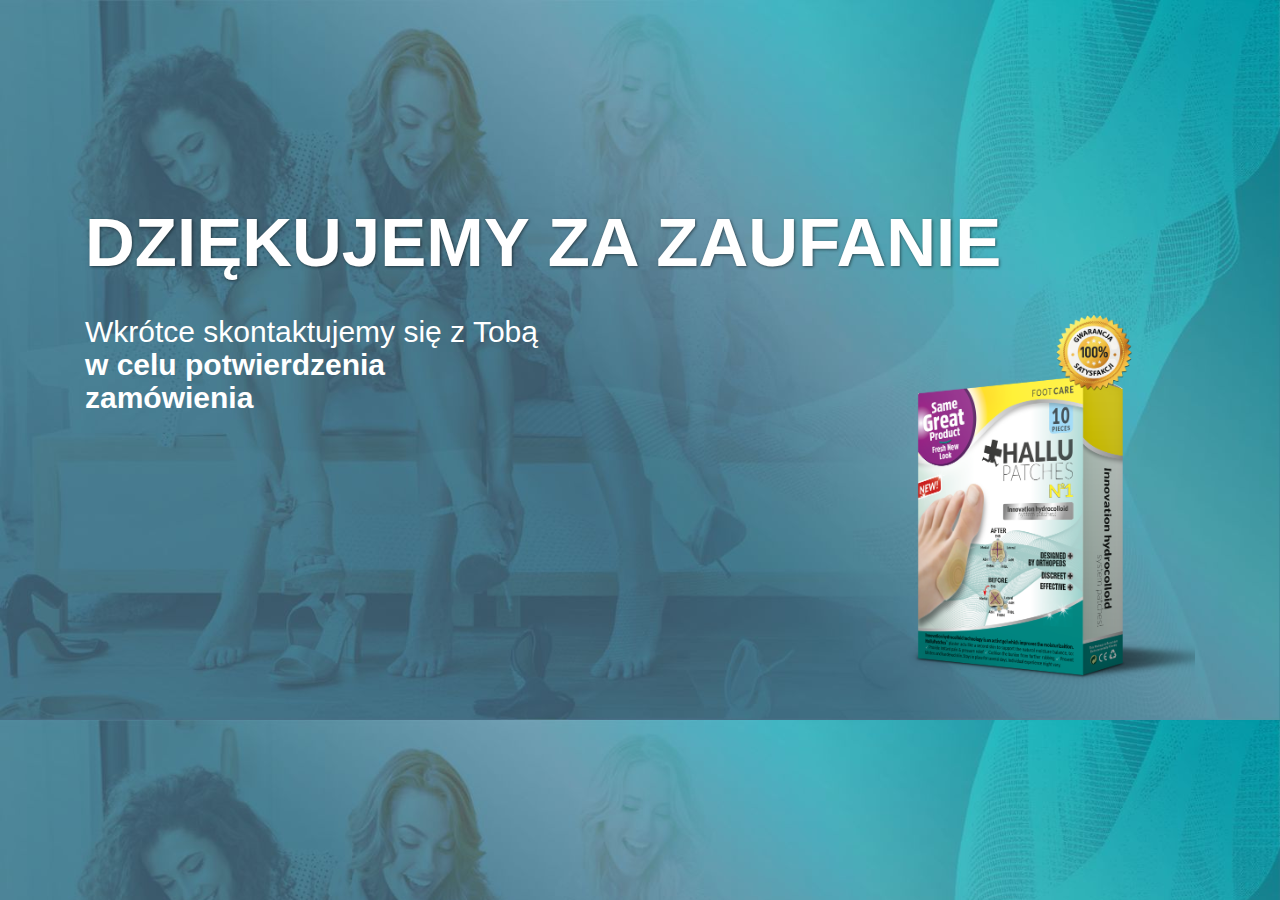
<file: thanks.html>
<!DOCTYPE html>
<html lang="pl">

<head>
    <meta charset="UTF-8">
    <title>Document</title>
    <meta name="viewport" content="width=device-width, initial-scale=1, shrink-to-fit=no">
    <meta http-equiv="x-ua-compatible" content="ie=edge">
    <link rel="stylesheet" href="https://maxcdn.bootstrapcdn.com/bootstrap/4.0.0-beta.2/css/bootstrap.min.css">
    <link rel="stylesheet" href="https://use.fontawesome.com/releases/v5.7.2/css/all.css" integrity="sha384-fnmOCqbTlWIlj8LyTjo7mOUStjsKC4pOpQbqyi7RrhN7udi9RwhKkMHpvLbHG9Sr" crossorigin="anonymous">
    <link rel="stylesheet" href="assets/css/thanks.css">
   
</head>

<body>
<div class="container">
    <h1>DZIĘKUJEMY ZA ZAUFANIE</h1>
     <img src="assets/img/product-box-mockup_2_boczek-v3.png" alt="">
    <p class="text-white">Wkrótce skontaktujemy się z Tobą<br /> <span class="bold">w celu potwierdzenia<br /> zamówienia</span></p>
   
</div>

    <script src="http://ajax.googleapis.com/ajax/libs/jquery/3.3.1/jquery.min.js"></script>
    <script src="https://cdnjs.cloudflare.com/ajax/libs/popper.js/1.14.7/umd/popper.min.js" integrity="sha384-UO2eT0CpHqdSJQ6hJty5KVphtPhzWj9WO1clHTMGa3JDZwrnQq4sF86dIHNDz0W1" crossorigin="anonymous"></script>
    <script src="https://stackpath.bootstrapcdn.com/bootstrap/4.3.1/js/bootstrap.min.js" integrity="sha384-JjSmVgyd0p3pXB1rRibZUAYoIIy6OrQ6VrjIEaFf/nJGzIxFDsf4x0xIM+B07jRM" crossorigin="anonymous"></script>

    <script src="assets/js/main.js"></script>
</body>

</html>
</file>
<file: assets/css/main.css>
body {
  font-family: 'Fira Sans', sans-serif; }

/* ------TEXT----------- */
.bold {
  font-weight: 600; }

.white {
  color: white; }

.yellow {
  color: #ffed00; }

.green {
  color: #00857f; }

.red {
  color: #e30613; }

.dif {
  font-family: 'Montserrat', sans-serif; }

.first {
  font-size: 18px; }

/*-------TEXT END---------*/
header {
  background-image: url(../img/header-bg.jpg);
  background-size: cover;
  padding: 45px 0; }
  header .container {
    max-width: 1600px; }
  header h1 {
    font-weight: 300;
    line-height: 1;
    text-shadow: 6px 4px 2px rgba(0, 78, 127, 0.35); }
    header h1 span.yellow {
      font-weight: 500; }
  header h4 {
    font-weight: 300;
    border-radius: 10px;
    margin-left: 2px;
    color: white; }
  header .slanted-text {
    text-shadow: 6px 4px 2px rgba(0, 78, 127, 0.35);
    -webkit-transform: rotate(-2deg);
            transform: rotate(-2deg);
    line-height: .9;
    font-style: italic; }
    header .slanted-text .bold {
      letter-spacing: 3px; }
    header .slanted-text .small {
      font-weight: 300;
      letter-spacing: -.5px;
      line-height: .9; }
  header .yellow-line {
    margin-bottom: 20px;
    max-width: 100%; }
  header .header-text {
    text-shadow: 6px 4px 2px rgba(0, 78, 127, 0.35); }

#effectiveness {
  background: #00857f;
  background: radial-gradient(circle, #3fa59f 50%, #00857f 100%);
  text-align: center; }
  #effectiveness .container {
    max-width: 1500px; }
    #effectiveness .container .circle {
      display: -webkit-box;
      display: -ms-flexbox;
      display: flex;
      border: 8px solid #ffed00;
      margin: 20px auto;
      width: 50%;
      border-radius: 50%;
      -webkit-box-align: center;
          -ms-flex-align: center;
              align-items: center;
      -webkit-box-pack: center;
          -ms-flex-pack: center;
              justify-content: center; }
      #effectiveness .container .circle p.circle-text {
        text-shadow: 6px 4px 2px rgba(0, 78, 127, 0.35);
        font-weight: 800;
        color: #ffed00; }
    #effectiveness .container p:not(.circle-text) {
      font-weight: 300;
      line-height: 1.1;
      color: white; }

#merge {
  background-image: url(../img/Kroki_bg.jpg);
  background-size: cover;
  overflow-x: hidden; }

#about {
  background-size: cover;
  padding: 20px 0 50px 0; }
  #about .container {
    max-width: 1500px; }
    #about .container h2 {
      font-weight: 400; }
    #about .container .newspaper {
      margin-bottom: 20px; }
      #about .container .newspaper img {
        shape-outside: polygon(100% 0%, 100% 100%, 41% 100%, 37% 71%, 15% 51%, 5% 39%, 0% 28%, 1% 16%, 7% 8%, 23% 0%);
        float: right;
        width: 30%;
        margin-left: 20px; }
    #about .container .newspaper:first-letter {
      font-size: 106px;
      float: left;
      line-height: .8;
      margin-top: 4px;
      margin-right: 6px; }

#stages {
  background-color: #8accc5;
  padding: 40px 0; }
  #stages .container {
    max-width: 1300px; }
  #stages .slant {
    -webkit-transform: skew(-5deg, 0);
            transform: skew(-5deg, 0);
    display: block;
    margin: 0 auto; }
    #stages .slant h2 .elo {
      background: -webkit-gradient(linear, left top, right top, from(#cfe8db), color-stop(50%, white), to(#8accc5));
      background: linear-gradient(90deg, #cfe8db 0%, white 50%, #8accc5 100%);
      color: #00857f; }
    #stages .slant h2 .olo {
      background-color: #00857f;
      text-shadow: 6px 4px 2px rgba(0, 78, 127, 0.35);
      color: #ffed00; }
  #stages .cutout-box {
    padding-left: 5px;
    padding-right: 5px; }
    #stages .cutout-box .arrow {
      position: absolute;
      z-index: 8;
      top: 50%;
      -webkit-transform: translate(0, -50%);
              transform: translate(0, -50%);
      right: -16%; }
    #stages .cutout-box .nr1 {
      background-image: url(../img/1.png); }
    #stages .cutout-box .nr2 {
      background-image: url(../img/2.png); }
    #stages .cutout-box .nr3 {
      background-image: url(../img/3.png); }
    #stages .cutout-box .nr4 {
      background-image: url(../img/4.png); }
    #stages .cutout-box .cutout-2,
    #stages .cutout-box .cutout,
    #stages .cutout-box .cutout-3 {
      position: relative;
      background-color: white;
      background-repeat: no-repeat;
      height: 100%;
      padding: 50px 40px;
      text-align: center;
      display: -webkit-box;
      display: -ms-flexbox;
      display: flex;
      -webkit-box-align: center;
          -ms-flex-align: center;
              align-items: center;
      -webkit-transform: skew(-3deg, 0);
              transform: skew(-3deg, 0);
      border: 4px solid #00857f; }
      #stages .cutout-box .cutout-2 p,
      #stages .cutout-box .cutout p,
      #stages .cutout-box .cutout-3 p {
        line-height: 1.2; }
  #stages .cutout:after,
  #stages .cutout-2:after,
  #stages .cutout-2:before,
  #stages .cutout-3:before {
    content: '';
    position: absolute;
    width: 40px;
    height: 80px;
    top: 50%;
    border-bottom: 3px solid #00857f;
    border-top: 3px solid #00857f;
    background: #8accc5; }
  #stages .cutout-2:before,
  #stages .cutout-3:before {
    left: -4px;
    -webkit-transform: translate(0, -46%) rotate(5deg) skew(5deg, 0);
            transform: translate(0, -46%) rotate(5deg) skew(5deg, 0);
    border-bottom-right-radius: 40px;
    border-top-right-radius: 40px;
    border-left: 0;
    border-right: 3px solid #00857f; }
  #stages .cutout-2:after,
  #stages .cutout:after {
    right: -4px;
    -webkit-transform: translate(0, -50%) rotate(5deg) skew(5deg, 0);
            transform: translate(0, -50%) rotate(5deg) skew(5deg, 0);
    border-bottom-left-radius: 40px;
    border-top-left-radius: 40px;
    border-left: 3px solid #00857f;
    border-right: 0; }

#hexagon-box {
  background-image: url(../img/hex-bg.jpg);
  background-size: cover;
  padding: 40px 0; }
  #hexagon-box .container {
    max-width: 1300px; }
    #hexagon-box .container h2 {
      font-weight: 300; }
    #hexagon-box .container p.gray {
      margin-bottom: 0; }

#doctor h2 {
  text-shadow: 6px 4px 2px rgba(0, 78, 127, 0.35); }
#doctor .container {
  max-width: 1255px;
  padding: 30px 0; }
  #doctor .container p {
    color: #00857f;
    text-align: justify; }
  #doctor .container .research {
    float: left;
    width: 25%;
    margin-right: 10px;
    border-top-left-radius: 20px;
    border-bottom-right-radius: 20px;
    border: 4px solid #00857f; }
#doctor .bg2 {
  background-image: url(../img/doctor.png);
  background-position: center;
  background-size: cover;
  padding-left: 0; }
#doctor .bg {
  background-image: url(../img/mrs-doctor-2.jpg);
  background-position: center;
  background-size: cover;
  padding-left: 0; }
#doctor .bg3 {
  background-image: url(../img/research.jpg);
  background-position: center;
  background-size: cover;
  padding-left: 0; }
#doctor .gray-stripe {
  position: absolute;
  bottom: 0;
  text-align: center;
  background-color: rgba(138, 141, 145, 0.8);
  width: 100%;
  font-weight: 500; }
#doctor .pointed {
  position: relative;
  background: #ffed00;
  background: radial-gradient(circle, #ffed00 50%, #fed300 100%);
  padding-top: 30px;
  padding-bottom: 30px; }
  #doctor .pointed img {
    float: left;
    margin-right: 10px;
    margin-bottom: 8px; }
  #doctor .pointed p {
    margin-bottom: 0; }
#doctor .pointed:after,
#doctor .pointed::after {
  display: block;
  position: absolute;
  top: 50%;
  -webkit-transform: translate(0, -50%);
          transform: translate(0, -50%);
  left: -40px;
  content: '';
  width: 0;
  height: 0;
  border-right: solid 40px #fed300;
  border-bottom: solid 40px transparent;
  border-top: solid 40px transparent; }
#doctor .pointed-2 {
  position: relative;
  background: #00857f;
  background: radial-gradient(circle, #3fa09f 50%, #00827f 100%);
  padding-top: 30px;
  padding-bottom: 30px; }
  #doctor .pointed-2 img {
    float: left;
    margin-right: 10px;
    margin-bottom: 8px; }
  #doctor .pointed-2 p {
    color: white;
    padding-right: 10px;
    margin-bottom: 0; }
#doctor .pointed-2:after,
#doctor .pointed-2::after {
  position: absolute;
  top: 50%;
  -webkit-transform: translate(0, -50%);
          transform: translate(0, -50%);
  right: -40px;
  content: '';
  width: 0;
  height: 0;
  border-left: solid 40px #00857f;
  border-bottom: solid 40px transparent;
  border-top: solid 40px transparent;
  z-index: 2; }
#doctor .pointed-3 {
  position: relative;
  background: white;
  padding-top: 30px;
  padding-bottom: 30px; }
  #doctor .pointed-3 img {
    float: left;
    margin-right: 10px;
    margin-bottom: 8px; }
  #doctor .pointed-3 p {
    margin-bottom: 0; }
#doctor .pointed-3:after,
#doctor .pointed-3::after {
  display: block;
  position: absolute;
  top: 50%;
  -webkit-transform: translate(0, -50%);
          transform: translate(0, -50%);
  left: -40px;
  content: '';
  width: 0;
  height: 0;
  border-right: solid 40px white;
  border-bottom: solid 40px transparent;
  border-top: solid 40px transparent; }

#promo {
  background-color: #8accc5;
  overflow: hidden;
  font-family: "Verdana", sans-serif; }
  #promo .middle-box,
  #promo .right-box {
    display: -webkit-box;
    display: -ms-flexbox;
    display: flex;
    -webkit-box-pack: center;
        -ms-flex-pack: center;
            justify-content: center;
    -webkit-box-align: center;
        -ms-flex-align: center;
            align-items: center;
    -webkit-box-orient: vertical;
    -webkit-box-direction: normal;
        -ms-flex-direction: column;
            flex-direction: column; }
  #promo .grad {
    background: -webkit-gradient(linear, left top, left bottom, color-stop(15%, #646363), color-stop(30%, white), color-stop(50%, #646363), color-stop(70%, white), color-stop(85%, #646363));
    background: linear-gradient(180deg, #646363 15%, white 30%, #646363 50%, white 70%, #646363 85%);
    width: 100%;
    -webkit-box-pack: center;
        -ms-flex-pack: center;
            justify-content: center;
    display: -webkit-box;
    display: -ms-flexbox;
    display: flex;
    padding: 5px;
    border-radius: 50%; }
    #promo .grad .middle-box {
      background: #fcfcfc;
      border-radius: 50%;
      z-index: 8;
      height: 100%;
      width: 100%;
      font-size: 18px; }
      #promo .grad .middle-box h2 {
        color: #d04b5a;
        font-weight: bold;
        letter-spacing: 1px; }
  #promo .right-box,
  #promo .first-box {
    height: 180px; }
  #promo .first-box {
    display: -webkit-box;
    display: -ms-flexbox;
    display: flex;
    -webkit-box-pack: center;
        -ms-flex-pack: center;
            justify-content: center;
    -webkit-box-orient: vertical;
    -webkit-box-direction: normal;
        -ms-flex-direction: column;
            flex-direction: column;
    color: #00857f; }
    #promo .first-box h3 {
      font-weight: 400; }
    #promo .first-box h2 {
      line-height: 1;
      font-size: 44px; }
  #promo .right-box button:hover {
    cursor: pointer; }
  #promo .right-box button {
    height: 100px;
    background-color: #00857f;
    border: 0;
    border-radius: 5px;
    font-size: 34px;
    color: white;
    padding: 10px 25px;
    font-weight: bold;
    line-height: 1;
    letter-spacing: .5px; }
    #promo .right-box button .promo-arrow {
      width: 20%; }

#construction {
  padding: 30px 20px 80px 40px;
  background-image: url(../img/Plaster_BUDOWA-BG-01.png);
  background-size: cover; }
  #construction .container {
    max-width: 1300px; }
  #construction h2 {
    font-weight: 400; }
  #construction .build-box {
    border: 4px solid black; }
    #construction .build-box #build {
      width: 100%;
      margin: 15px 0; }
    #construction .build-box .undertext {
      font-size: 14px;
      background-color: rgba(163, 163, 163, 0.2);
      padding: 10px;
      text-align: center;
      line-height: 1; }
  #construction #construction-header {
    line-height: 1.2;
    margin-bottom: 20px; }
  #construction #construction-text {
    margin-bottom: 20px; }
  #construction #elements-box {
    margin-top: 40px; }
    #construction #elements-box p {
      line-height: 1.2; }
      #construction #elements-box p span {
        font-size: 28px;
        color: #00857f;
        font-weight: bold; }
  #construction p {
    font-weight: 500;
    text-align: justify; }
  #construction .patch-box {
    display: -webkit-box;
    display: -ms-flexbox;
    display: flex;
    -webkit-box-orient: vertical;
    -webkit-box-direction: normal;
        -ms-flex-direction: column;
            flex-direction: column;
    -webkit-box-pack: center;
        -ms-flex-pack: center;
            justify-content: center; }

#join {
  background-image: url(../img/join-bg.jpg);
  background-size: cover;
  padding: 30px 0; }
  #join .container {
    max-width: 1300px; }
  #join h2 {
    margin-bottom: 30px;
    color: white; }
  #join .join-text {
    background-color: rgba(255, 255, 255, 0.5);
    padding: 15px;
    text-align: justify; }

#opinions {
  padding: 40px 0;
  background: -webkit-gradient(linear, left top, left bottom, from(#cfe8db), color-stop(50%, white), to(#8accc5));
  background: linear-gradient(180deg, #cfe8db 0%, white 50%, #8accc5 100%); }
  #opinions .container {
    max-width: 1300px; }
    #opinions .container .col-4 {
      padding-left: 25px;
      padding-right: 25px; }
    #opinions .container h1 {
      font-weight: 300; }
    #opinions .container h2 {
      font-weight: 400; }
    #opinions .container .text-bubble {
      text-align: center;
      position: relative;
      background: radial-gradient(circle, #ffed00 50%, #fed300 100%);
      border-radius: 30px;
      padding: 20px;
      height: 100%; }
      #opinions .container .text-bubble img {
        display: block;
        width: 200px;
        height: 200px;
        position: absolute;
        border: 8px solid black;
        border-radius: 50%; }
      #opinions .container .text-bubble h3 {
        text-align: left; }
      #opinions .container .text-bubble .first {
        text-align: justify;
        line-height: 1.4;
        letter-spacing: -1.5px; }
      #opinions .container .text-bubble .elem {
        float: left;
        shape-outside: circle(100px at 35% 28%);
        width: 147px;
        height: 176px; }
    #opinions .container .text-bubble:after {
      content: '';
      position: absolute;
      bottom: 0;
      left: 50%;
      width: 0;
      height: 0;
      border: 30px solid transparent;
      border-top-color: #ffed00;
      border-bottom: 0;
      border-left: 0;
      margin-left: -10px;
      margin-bottom: -30px; }

#over {
  padding: 30px 0; }
  #over .img-box {
    margin-bottom: 20px; }
    #over .img-box img {
      width: 100%; }
  #over h2 {
    font-weight: 600; }
  #over h3 {
    font-weight: 600; }
  #over p {
    font-weight: 600; }

#effects {
  background: #00857f;
  background: radial-gradient(circle, #3fa59f 50%, #00857f 100%);
  padding: 20px 0; }
  #effects h1 {
    font-weight: 300;
    line-height: 1;
    text-shadow: 6px 4px 2px rgba(0, 78, 127, 0.35); }
  #effects h4 {
    font-weight: 300;
    color: white;
    text-shadow: 6px 4px 2px rgba(0, 78, 127, 0.35); }
  #effects .effects-box-2 {
    border: 6px solid #fed300;
    border-radius: 25px;
    overflow: hidden; }
    #effects .effects-box-2 .green-box {
      color: white;
      background-color: #3fa59f; }
    #effects .effects-box-2 .yellow-box {
      background: radial-gradient(circle, #ffed00 50%, #fed300 100%);
      font-weight: bold; }
    #effects .effects-box-2 .yellow-box,
    #effects .effects-box-2 .green-box {
      text-align: center;
      position: absolute;
      bottom: 0;
      width: 100%;
      height: 20%;
      font-size: 16px;
      display: -webkit-box;
      display: -ms-flexbox;
      display: flex;
      -webkit-box-align: center;
          -ms-flex-align: center;
              align-items: center;
      -webkit-box-pack: center;
          -ms-flex-pack: center;
              justify-content: center; }
    #effects .effects-box-2 .half {
      padding: 0;
      height: 100%; }
      #effects .effects-box-2 .half img {
        width: 100%;
        height: 100%; }
  #effects .circle-box {
    margin-top: 40px;
    position: relative;
    width: 100%; }
    #effects .circle-box .circle-2 {
      width: 250px;
      height: 250px;
      background: radial-gradient(circle, #ffed00 50%, #fed300 100%);
      border-radius: 50%;
      border: 5px solid #8a1d81;
      display: -webkit-box;
      display: -ms-flexbox;
      display: flex;
      -webkit-box-align: center;
          -ms-flex-align: center;
              align-items: center;
      text-align: center; }
      #effects .circle-box .circle-2 br {
        font-size: 24px; }
      #effects .circle-box .circle-2 div {
        font-weight: 500;
        padding: 20px 40px 20px 40px; }
        #effects .circle-box .circle-2 div p {
          font-size: 24px; }
      #effects .circle-box .circle-2 div.last {
        padding: 20px 20px 20px 20px; }
  #effects .round-box1,
  #effects .round-box2,
  #effects .round-box3,
  #effects .round-box4,
  #effects .round-box5 {
    position: absolute; }
  #effects .round-box1 {
    z-index: 1; }
  #effects .round-box2 {
    z-index: 2; }
  #effects .round-box3 {
    z-index: 3; }
  #effects .round-box4 {
    z-index: 4; }
  #effects .round-box5 {
    z-index: 5; }

#caution {
  background: radial-gradient(circle, #3fa59f 50%, #00857f 100%);
  padding: 50px 0; }
  #caution .container {
    max-width: 1300px; }
  #caution .couple-box {
    shape-outside: polygon(7% -4%, 102% 4%, 93% 109%, -2% 101%);
    background-color: white; }
    #caution .couple-box img {
      display: block;
      margin: 0 auto; }
  #caution p {
    color: white; }
  #caution .capital-n:first-letter {
    float: left;
    line-height: .8;
    margin-top: 4px;
    margin-right: 6px; }

footer {
  padding: 60px 0 20px 0;
  background-image: url(../img/Footer_bg.png);
  background-size: cover; }
  footer .container {
    max-width: 1600px; }
  footer h2 {
    color: white; }

.wrapper {
  padding: 25px 20px; }

.slider {
  overflow: visible; }

#opinions .container {
  padding-left: 40px;
  padding-right: 40px;
  max-width: 1500px; }

.slick-slide {
  -webkit-transition: 1s;
  transition: 1s;
  -webkit-transform: scale(0.9);
          transform: scale(0.9); }

/* pop up */
#exitpopup-modal {
  position: fixed;
  display: none;
  top: 0;
  left: 0;
  width: 100%;
  height: 100%;
  z-index: 999999;
  -webkit-box-pack: center;
      -ms-flex-pack: center;
          justify-content: center;
  -webkit-box-align: center;
      -ms-flex-align: center;
          align-items: center;
  background: rgba(0, 0, 0, 0.7); }
  #exitpopup-modal div.container-fluid {
    height: 100%;
    display: -webkit-box;
    display: -ms-flexbox;
    display: flex;
    -webkit-box-orient: vertical;
    -webkit-box-direction: normal;
        -ms-flex-direction: column;
            flex-direction: column;
    -webkit-box-pack: center;
        -ms-flex-pack: center;
            justify-content: center; }
    #exitpopup-modal div.container-fluid .popup {
      padding: 0;
      position: relative; }
      #exitpopup-modal div.container-fluid .popup .exitpopup-left {
        padding: 20px;
        background: #e0eaf4;
        border-top-left-radius: 20px;
        border-bottom-left-radius: 20px; }
        #exitpopup-modal div.container-fluid .popup .exitpopup-left p {
          font-size: 32px;
          font-weight: 600; }
        #exitpopup-modal div.container-fluid .popup .exitpopup-left .price {
          font-size: 52px;
          font-weight: 600;
          text-align: center; }
        #exitpopup-modal div.container-fluid .popup .exitpopup-left img {
          display: block;
          margin: 20px auto;
          width: 80%; }
      #exitpopup-modal div.container-fluid .popup .exitpopup-right {
        background: #e0eaf4;
        padding-left: 50px;
        padding-right: 50px;
        border-top-right-radius: 20px;
        border-bottom-right-radius: 20px; }
        #exitpopup-modal div.container-fluid .popup .exitpopup-right .exitpopup__header {
          color: #000;
          font-size: 48px;
          font-weight: 700;
          line-height: 60px;
          text-align: left;
          margin-bottom: 20px;
          margin-top: 50px; }
          #exitpopup-modal div.container-fluid .popup .exitpopup-right .exitpopup__header .first {
            color: #ff4238;
            font-size: 42px;
            line-height: 40px;
            text-align: center; }
          #exitpopup-modal div.container-fluid .popup .exitpopup-right .exitpopup__header .second span.blue {
            color: #4a90e2; }
        #exitpopup-modal div.container-fluid .popup .exitpopup-right .exitpopup__price {
          display: -webkit-box;
          display: -ms-flexbox;
          display: flex;
          -webkit-box-align: center;
              -ms-flex-align: center;
                  align-items: center;
          margin-bottom: 20px; }
          #exitpopup-modal div.container-fluid .popup .exitpopup-right .exitpopup__price div:first-child {
            -webkit-box-pack: center;
                -ms-flex-pack: center;
                    justify-content: center;
            height: 60px;
            width: 138px;
            border-radius: 30px;
            background-color: #fff;
            font-size: 36px;
            font-weight: 700;
            line-height: 45px;
            color: #7ed321;
            margin-right: 17px;
            display: -webkit-box;
            display: -ms-flexbox;
            display: flex;
            -webkit-box-align: center;
                -ms-flex-align: center;
                    align-items: center; }
          #exitpopup-modal div.container-fluid .popup .exitpopup-right .exitpopup__price div:nth-child(2) {
            font-size: 20px;
            line-height: 25px; }
        #exitpopup-modal div.container-fluid .popup .exitpopup-right .exitpopup__desc {
          font-size: 26px;
          font-weight: 600;
          line-height: 1;
          color: #000;
          text-align: center;
          margin-bottom: 85px; }
        #exitpopup-modal div.container-fluid .popup .exitpopup-right .form-2 {
          width: 80%;
          margin: 0 auto;
          padding: 10px;
          text-align: left;
          background-color: white; }
          #exitpopup-modal div.container-fluid .popup .exitpopup-right .form-2 input {
            width: 100%;
            border: 1px solid #ccd1d9;
            -webkit-box-shadow: inset 1px 1px 3px 0 #ccd1d9;
                    box-shadow: inset 1px 1px 3px 0 #ccd1d9;
            padding: 14px 20px;
            line-height: normal;
            margin-bottom: 20px; }
          #exitpopup-modal div.container-fluid .popup .exitpopup-right .form-2 button {
            text-align: center;
            width: 100%;
            color: #fff;
            padding: 12px;
            border: none;
            border-radius: 3px;
            background-color: #0e9ae5;
            -webkit-transition: .3s;
            transition: .3s;
            font-size: 20px;
            font-weight: 600; }
      #exitpopup-modal div.container-fluid .popup .mfp-close {
        display: block;
        color: #9ca4ab;
        right: 34px;
        top: 15px;
        opacity: 1;
        font-weight: 400;
        font-size: 36px;
        font-family: inherit;
        padding: 0;
        margin: 0;
        width: auto;
        height: auto;
        line-height: 1;
        -webkit-transition: color .3s ease-in-out;
        transition: color .3s ease-in-out;
        overflow: visible;
        cursor: pointer;
        background: transparent;
        border: 0;
        display: block;
        outline: none;
        padding: 0;
        z-index: 1046;
        -webkit-box-shadow: none;
                box-shadow: none;
        -ms-touch-action: manipulation;
            touch-action: manipulation;
        position: absolute; }

/*clock*/
#clockdiv {
  font-family: sans-serif;
  color: white;
  display: inline-block;
  font-weight: 100;
  text-align: center;
  font-size: 30px;
  margin: 0 auto; }

#clockdiv > div {
  border-radius: 3px;
  display: inline-block; }

#clockdiv div > span {
  padding: 15px;
  border-radius: 3px;
  background: url(../img/timer-bg.png) no-repeat scroll 0 0;
  background-size: cover;
  display: inline-block; }

.smalltext {
  padding-top: 5px;
  font-size: 16px; }

#clockdiv2 > div {
  border-radius: 3px;
  display: inline-block; }

#clockdiv2 div > span {
  padding: 5px;
  border-radius: 3px;
  background: url(../img/timer-bg.png) no-repeat scroll 0 0;
  background-size: cover;
  display: inline-block; }

/*# sourceMappingURL=main.css.map */
</file>
<file: assets/css/form.css>
.form {
  max-width: 423px;
  background-color: white;
  -webkit-box-shadow: 0 0 120px 3px rgba(119, 119, 119, 0.2);
          box-shadow: 0 0 120px 3px rgba(119, 119, 119, 0.2);
  padding-bottom: 15px;
  margin: 0 auto;
  border-radius: 20px;
    /*.btn-order {
        display: block;
        margin: 0 auto;
        width: 100%;
        height: 85px;
        font-weight: 900;
        white-space: normal;
        background-color: #d04b5a;
        color: white;
        border-radius: 0;
        text-shadow: 1px 1px 3px rgba(0, 0, 0, .5);
    }

    .btn-order:hover {
        cursor: pointer;
        opacity: .8;
    }
*/
  /*.btn-order:hover span {
      background: transparent;
  }*/ }
  .form legend {
    text-shadow: 2px 1px 0px rgba(0, 0, 0, 0.2);
    font-style: italic;
    font-weight: 600;
    background: #ffed00;
    background: radial-gradient(circle, #ffed00 50%, #fed300 100%);
    text-align: center;
    border-top-left-radius: 20px;
    border-top-right-radius: 20px;
    margin-bottom: 0; }
    .form legend #legend-txt {
      margin-bottom: 10px;
      font-weight: 600; }
    .form legend .normal {
      font-style: normal;
      line-height: 1;
      font-weight: 800;
      color: #00857f; }
      .form legend .normal .outer {
        text-decoration: line-through;
        color: #d04b5a; }
        .form legend .normal .outer .line {
          color: #00857f; }
  .form .gray-line {
    height: 3px;
    width: 100%;
    background: #646363;
    background: -webkit-gradient(linear, left top, right top, color-stop(15%, #646363), color-stop(30%, white), color-stop(50%, #646363), color-stop(70%, white), color-stop(85%, #646363));
    background: linear-gradient(90deg, #646363 15%, white 30%, #646363 50%, white 70%, #646363 85%);
    margin-bottom: 10px; }
  .form .form-header {
    line-height: 1.2; }
  .form span.form-txt {
    padding: 0 20px;
    display: block; }
  .form .form-control {
    border-radius: 0;
    border: 1px solid black;
    border-radius: 5px;
    color: black; }
  .form ::-webkit-input-placeholder {
    color: black; }
  .form :-ms-input-placeholder {
    color: black; }
  .form ::-ms-input-placeholder {
    color: black; }
  .form ::placeholder {
    color: black; }
  .form .btn-order {
    background-image: -webkit-gradient(linear, left top, right top, from(#646363), color-stop(25%, white), color-stop(50%, #646363), color-stop(75%, white), to(#646363));
    background-image: linear-gradient(90deg, #646363 0%, white 25%, #646363 50%, white 75%, #646363 100%);
    border-radius: 20px;
    -webkit-box-sizing: border-box;
            box-sizing: border-box;
    border: none;
    display: block;
    line-height: 1;
    margin: 0 auto;
    padding: 5px;
    position: relative;
    text-decoration: none;
    width: 100%;
    z-index: 2;
    white-space: normal; }
  .form .btn-order:hover {
    /* color: #fff;*/
    cursor: pointer; }
  .form span.btn-text {
    -webkit-box-align: center;
        -ms-flex-align: center;
            align-items: center;
    background-image: radial-gradient(circle, #ffed00 50%, #fed300 100%);
    border-radius: 20px;
    display: block;
    margin: 0 auto;
    height: 100%;
    -webkit-transition: background .5s ease;
    transition: background .5s ease;
    width: 100%;
    padding: 10px;
    font-weight: 400;
    text-shadow: 2px 1px 0px rgba(0, 0, 0, 0.2); }
  .form .text-shadow {
    text-shadow: 2px 2px 4px white; }
  .form .form-el > p {
    margin: 0; }
  .form .form-el {
    display: -webkit-box;
    display: -ms-flexbox;
    display: flex;
    -webkit-box-orient: vertical;
    -webkit-box-direction: normal;
        -ms-flex-direction: column;
            flex-direction: column;
    margin-bottom: 10px;
    position: relative;
    padding: 0 20px; }
  .form .form-el--postCode {
    display: -webkit-box;
    display: -ms-flexbox;
    display: flex;
    -webkit-box-orient: horizontal;
    -webkit-box-direction: normal;
        -ms-flex-direction: row;
            flex-direction: row; }
  .form .form > .form-el > label {
    font-weight: bold; }
  .form .wrap-btn {
    padding: 10px 20px; }
    .form .wrap-btn img {
      display: block;
      margin: 0 auto;
      width: 100%;
      height: 89px; }
  .form .myTooltip {
    background: rgba(0, 0, 0, 0.6);
    color: white;
    position: absolute;
    right: 5px;
    top: 50%;
    width: 25px;
    height: 25px;
    text-align: center;
    border-radius: 11px;
    -webkit-transform: translateY(-50%);
            transform: translateY(-50%); }
  .form .myTooltip:hover {
    opacity: .8;
    cursor: pointer; }
  .form textarea {
    height: 80px;
    min-height: 80px;
    max-height: 300px; }
  .form .error {
    color: red; }
  .form #postalCode-error,
  .form #city-error {
    display: block;
    position: absolute;
    top: 70px; }
  .form #city-error {
    right: 0; }
  @media screen and (max-width: 576px) {
    .form .form {
      padding: 5px; } }
  @media screen and (max-width: 991px) {
    .form .form {
      width: 100%; } }
  .form .input-tooltip {
    position: relative; }
  .form table.summary-tbl > tbody > tr > td {
    padding: 0 10px 0 10px; }
  .form .form-el__required-star {
    color: #ff5100; }

/*# sourceMappingURL=form.css.map */
</file>
<file: assets/css/thanks.css>
h1 {
    color: white;
    font-size: 69px;
    font-weight: 700;
    text-shadow: 1px 1px 3px rgba(0,0,0,0.5);
    margin-bottom: 30px;
}

p {
    font-size: 30px;
    line-height: 1.1;
}

.bold {
    font-weight: 700;
}

body {
    background-image: url(../img/header-bg.jpg);
  background-size: cover;
    
}

.container {
    position: absolute;
   top: 50%;
    left: 50%;
    margin-right: -50%;
    transform: translate(-50%, -50%);
}

img {
    width: 300px;
    float: right;
}
</file>
<file: assets/css/responsive.css>
@media (max-width: 2560px) {
  .slick-current + .slick-slide {
    -webkit-transform: scale(1);
            transform: scale(1); }

  #build-2 {
    display: none;
    float: left;
    width: 45%;
    shape-outside: polygon(0% 100%, 0% 0%, 100% 0%, 100% 52%, 85% 52%, 85% 100%); }

  h1 {
    font-size: 120px; }

  h2 {
    font-size: 69px; }

  h4 {
    font-size: 50px; }

  p {
    font-size: 24px; }

  h3 {
    font-size: 28px; }

  .btn-text {
    font-size: 36px; }

  .slanted-text {
    margin-top: 50px; }

  .couple-box {
    -webkit-transform: rotate(5deg);
            transform: rotate(5deg);
    float: right;
    width: 32%;
    margin-left: 40px;
    margin-bottom: 10px;
    padding: 6px; }
    .couple-box img {
      width: 100%; }

  header form {
    float: right; }
  header .product {
    float: right;
    width: 49%;
    margin-top: -9%;
    margin-right: -8%; }
  header .header-text {
    padding-right: 44%;
    line-height: 1.8; }

  #effectiveness .circle p.circle-text {
    font-size: 3vw; }

  #stages .cutout:after,
  #stages .cutout-2:after,
  #stages .cutout-2:before,
  #stages .cutout-3:before,
  #stages .arrow {
    display: block; }

  #promo {
    height: 180px; }
    #promo .grad {
      height: 400px;
      margin-top: -105px;
      width: 100%; }

  #effects .top {
    border-bottom: 8px solid white; }
  #effects .bottom {
    border-top: 4px solid white; }
  #effects .left {
    border-right: 4px solid white; }
  #effects .right {
    border-left: 4px solid white; }
  #effects .center {
    border-right: 2px solid white;
    border-left: 2px solid white; }
  #effects .bor {
    border-right: 4px solid white; }
  #effects .bor-2 {
    border-left: 4px solid white; }

  .circle-box {
    height: 300px; }

  .round-box1 {
    left: 4%;
    top: 0%; }

  .round-box2 {
    left: 22%;
    top: 0%; }

  .round-box3 {
    left: 40%;
    top: 0%; }

  .round-box4 {
    left: 58%;
    top: 0%; }

  .round-box5 {
    left: 76%;
    top: 0%; }

  #doctor .pointed {
    padding-right: 9%;
    padding-left: 34px; }
  #doctor .pointed-3 {
    padding-right: 18%;
    padding-left: 68px; }
  #doctor .pointed-2 {
    padding-left: 16%; }

  #caution {
    text-align: justify; }
    #caution p {
      padding-right: 10px; }
    #caution .capital-n:first-letter {
      font-size: 118px; }

  /* Opinie */
  #opinions .text-bubble img {
    top: -5%;
    left: -11%; }

  footer img {
    width: 81%;
    margin-left: -50px; }

  legend {
    padding: 20px 10px 10px 10px; }
    legend p {
      font-size: 44px; }
    legend #legend-txt {
      font-size: 22px; }
    legend .normal {
      font-size: 34px; }

  .form-header {
    font-size: 17px; } }
@media (max-width: 1400px) {
  #construction-text {
    margin-left: 0; } }
@media (max-width: 1342px) {
  #stages {
    padding-left: 30px;
    padding-right: 30px; } }
@media (max-width: 1440px) {
  h1 {
    font-size: 69px; }

  h2 {
    font-size: 48px; }

  .text-bubble h3 {
    font-size: 20px; }

  .slanted-text {
    margin-top: 0; }

  header .product {
    float: none;
    margin-top: 0;
    margin-right: 0;
    width: 49%;
    display: block;
    margin: 0 auto; }
  header .header-text {
    padding-right: 0; }

  #doctor .pointed,
  #doctor .pointed-3 {
    padding-right: 20px;
    padding-left: 20px; }
  #doctor .pointed-2 {
    padding-left: 20px; }

  .box {
    padding-left: 10%; }

  footer img {
    margin-top: 136px; } }
@media (max-width: 1280px) {
  #stages .cutout:after,
  #stages .cutout-2:after,
  #stages .cutout-2:before,
  #stages .cutout-3:before,
  #stages .arrow {
    display: none; }

  .slick-current + .slick-slide {
    -webkit-transform: scale(0.9);
            transform: scale(0.9); }

  /* CIRCLE*/
  .circle-box {
    height: 420px; }

  .round-box1 {
    left: 15%; }

  .round-box2 {
    left: 36%; }

  .round-box3 {
    left: 57%; }

  .round-box4 {
    left: 25%;
    top: 43%; }

  .round-box5 {
    left: 46%;
    top: 43%; }

  #opinions .text-bubble img {
    top: -42px;
    left: -45px; } }
@media (max-width: 1200px) {
  footer img {
    width: 50%;
    margin: 0 auto;
    display: block; } }
@media (max-width: 1072px) {
  .hex-3 {
    margin-left: 148px;
    margin-top: 15px; }

  .hex-7 {
    margin-left: 148px;
    margin-top: 15px; }

  .last-hex {
    margin-left: 14px;
    margin-top: 15px; }

  .hex-8 {
    margin-left: 446px;
    margin-top: -179px; } }
@media (max-width: 992px) {
  #build-2 {
    float: none;
    width: 100%; }

  #exitpopup-modal {
    display: none !important; }

  .slick-current + .slick-slide {
    -webkit-transform: scale(0.9);
            transform: scale(0.9); }

  #opinions .container {
    padding-left: 0;
    padding-right: 0; }

  h4 {
    font-size: 36px; }

  header h1,
  header h3,
  header h4 {
    text-align: center; }
  header form {
    float: none; }

  #promo {
    height: auto; }
    #promo .first-box {
      text-align: center; }
    #promo .grad {
      height: 200px;
      width: 200px;
      margin: 0 auto; }

  #effects .left,
  #effects .left-pair {
    border-right: 4px solid white; }
  #effects .right,
  #effects .right-pair {
    border-left: 4px solid white; }
  #effects .first-pair,
  #effects .second-pair {
    border-bottom: 8px solid white; }
  #effects .no-right {
    border-right: 0; }
  #effects .no-left {
    border-left: 0; }

  .circle-box {
    height: 610px; }

  .round-box1 {
    left: 15%; }

  .round-box2 {
    left: 44%; }

  .round-box3 {
    left: 15%;
    top: 34%; }

  .round-box4 {
    left: 44%;
    top: 34%; }

  .round-box5 {
    left: 29.5%;
    top: 63%; }

  .pointed:after,
  .pointed::after,
  .pointed-2:after,
  .pointed-2::after,
  .pointed-3:after,
  .pointed-3::after {
    display: none; } }
@media (max-width: 906px) {
  .last-hex {
    margin-left: -428px;
    margin-top: 272px; }

  .hex-5 {
    margin-left: 297px;
    margin-top: -179px; }

  .hex-6 {
    margin-left: -428px;
    margin-top: 74px; }

  .hex-7 {
    margin-left: -430px;
    margin-top: 326px; }

  .hex-8 {
    margin-left: 299px;
    margin-top: -179px; }

  legend {
    padding: 10px 10px 10px 10px; }
    legend p {
      font-size: 26px; }
    legend #legend-txt {
      font-size: 16px; }
    legend .normal {
      font-size: 24px; }

  .form-header {
    font-size: 14px; } }
@media (max-width: 768px) {
  p {
    font-size: 18px; }

  .build-box {
    float: none !important;
    width: 100% !important; }

  #effectiveness {
    padding: 20px 100px; }
    #effectiveness .circle p.circle-text {
      font-size: 46px; }

  #order h1 {
    text-align: center; }

  #effects .left:not(.no-bottom) {
    border-right: 4px solid white;
    border-bottom: 8px solid white; }
  #effects .right:not(.no-bottom) {
    border-left: 4px solid white;
    border-bottom: 8px solid white; }
  #effects .first-pair,
  #effects .second-pair,
  #effects .right-pair,
  #effects .left-pair {
    border: 0; }

  #caution {
    text-align: left; }
    #caution .capital-n:first-letter {
      font-size: 90px; }

  .couple-box {
    -webkit-transform: rotate(0deg);
            transform: rotate(0deg);
    float: none;
    width: 100%;
    margin-left: 0;
    padding: 6px;
    margin-bottom: 0 auto; }
    .couple-box img {
      width: 100%;
      margin: 0 auto; }

  .capital-n {
    margin-top: 30px; }

  .circle-box {
    height: 610px; }

  .round-box1 {
    left: 7%; }

  .round-box2 {
    left: 44%; }

  .round-box3 {
    left: 7%;
    top: 34%; }

  .round-box4 {
    left: 44%;
    top: 34%; }

  .round-box5 {
    left: 26.5%;
    top: 63%; }

  footer img {
    width: 70%;
    margin: 0 auto;
    display: block; } }
@media (max-width: 582px) {
  .btn-text {
    font-size: 30px; }

  .pointed img,
  .pointed-2 img {
    width: 20%; }

  header .product {
    width: 90%; }

  .hexagon:hover {
    -webkit-transform: scale(0.8);
            transform: scale(0.8); }

  .slanted-text {
    text-align: center; }

  .hexagon {
    -webkit-transform: scale(0.8);
            transform: scale(0.8); }

  .box {
    padding-left: 6%; }

  #hexagon-box .hex-2 {
    margin-left: 119px;
    margin-top: -31px; }
  #hexagon-box .hex-3 {
    margin-left: -1px;
    margin-top: -31px; }
  #hexagon-box .last-hex {
    margin-left: 119px;
    margin-top: -31px; }
  #hexagon-box .hex-5 {
    margin-left: -1px;
    margin-top: 33px; }
  #hexagon-box .hex-6 {
    margin-left: 119px;
    margin-top: -31px; }
  #hexagon-box .hex-7 {
    margin-left: -1px;
    margin-top: -31px; }
  #hexagon-box .hex-8 {
    margin-left: 119px;
    margin-top: 33px; } }
@media (max-width: 536px) {
  .circle-box {
    height: 1100px; }

  .round-box1 {
    left: 50%;
    -webkit-transform: translate(-50%, 0);
            transform: translate(-50%, 0); }

  .round-box2 {
    left: 50%;
    -webkit-transform: translate(-50%, 0);
            transform: translate(-50%, 0);
    top: 19%; }

  .round-box3 {
    left: 50%;
    -webkit-transform: translate(-50%, 0);
            transform: translate(-50%, 0);
    top: 38%; }

  .round-box4 {
    left: 50%;
    -webkit-transform: translate(-50%, 0);
            transform: translate(-50%, 0);
    top: 57%; }

  .round-box5 {
    left: 50%;
    -webkit-transform: translate(-50%, 0);
            transform: translate(-50%, 0);
    top: 76%; } }
@media (max-width: 484px) {
  h1 {
    font-size: 34px; }

  h2 {
    font-size: 24px; }

  h4 {
    font-size: 24px; }

  p {
    font-size: 16px; }

  #order h1 {
    font-size: 26px; }

  #effectiveness {
    padding: 20px 0; } }
@media (max-width: 436px) {
  .box {
    margin-left: -40px; } }
@media (max-width: 408px) {
  .box {
    margin-left: -80px; } }
@media (max-width: 320px) {
  .box {
    margin-top: -182px;
    margin-left: -80px;
    -webkit-transform: scale(0.8);
            transform: scale(0.8); } }

/*# sourceMappingURL=responsive.css.map */
</file>
